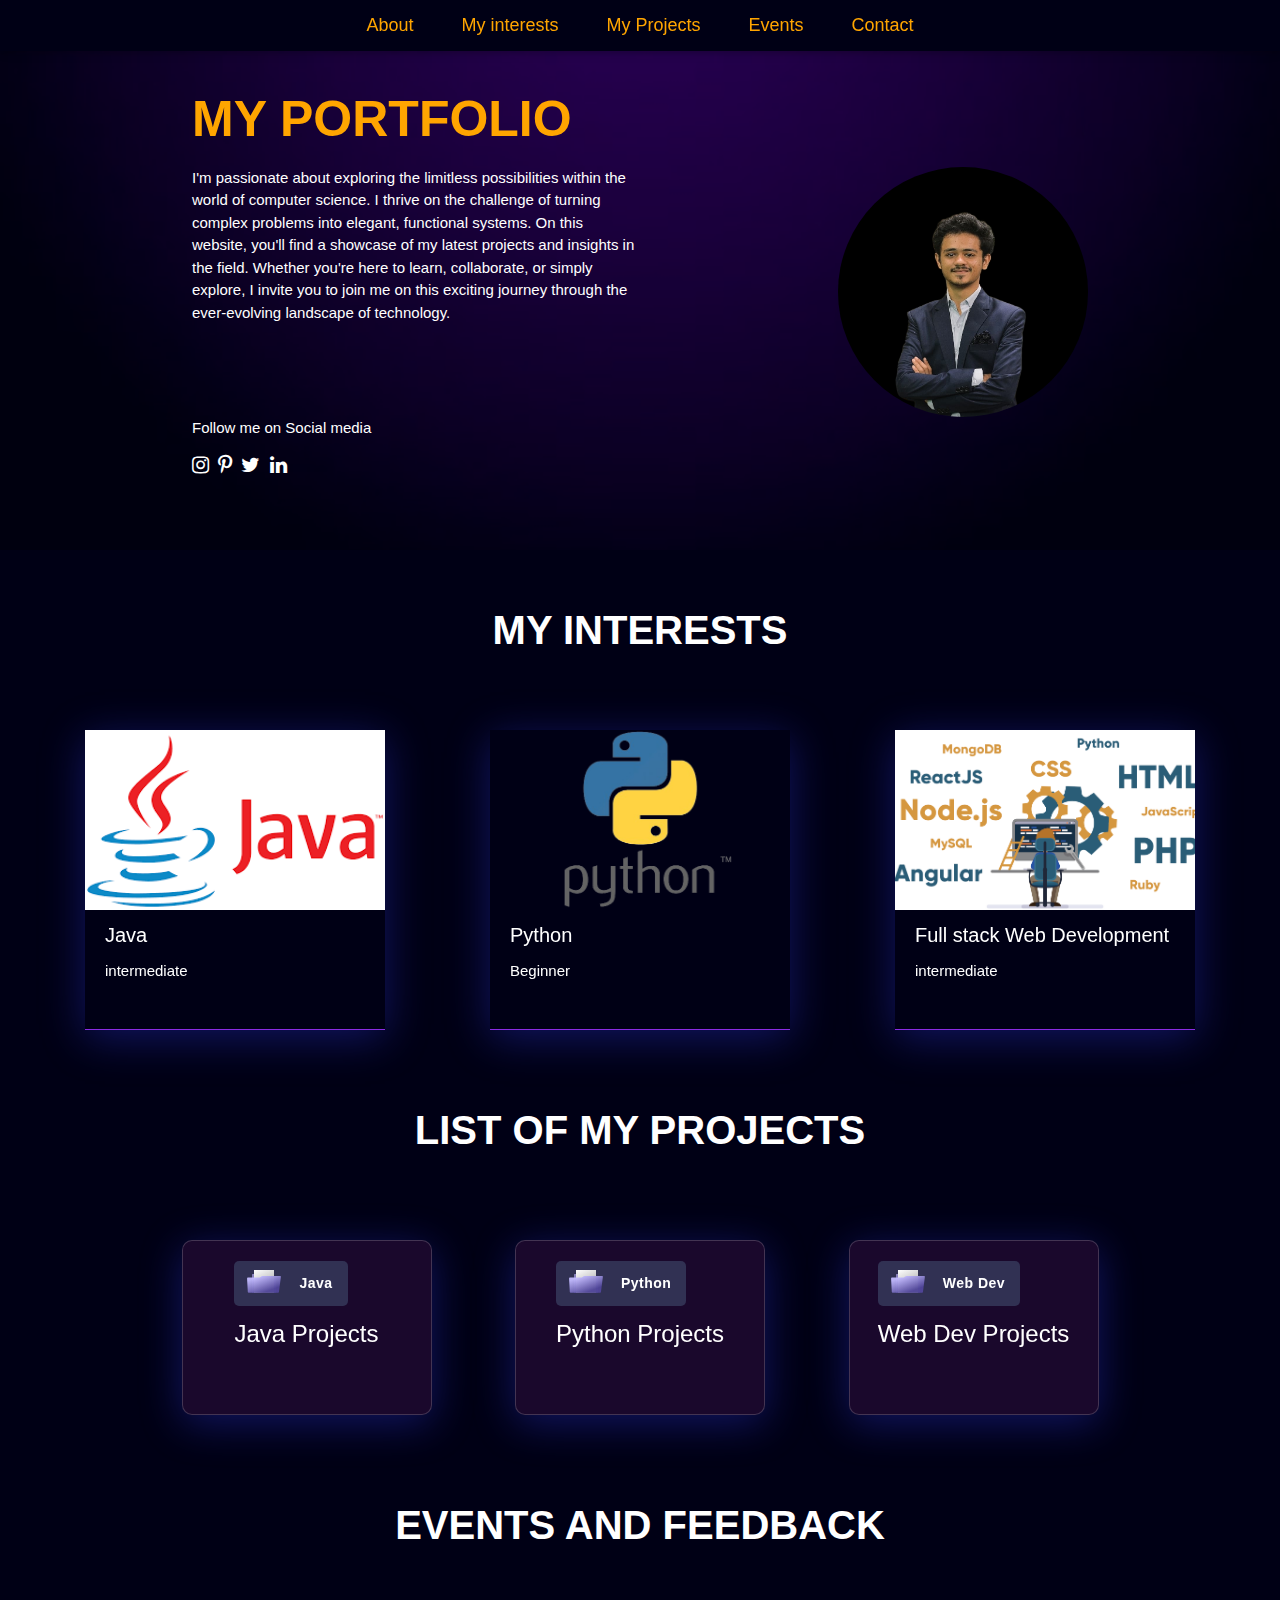
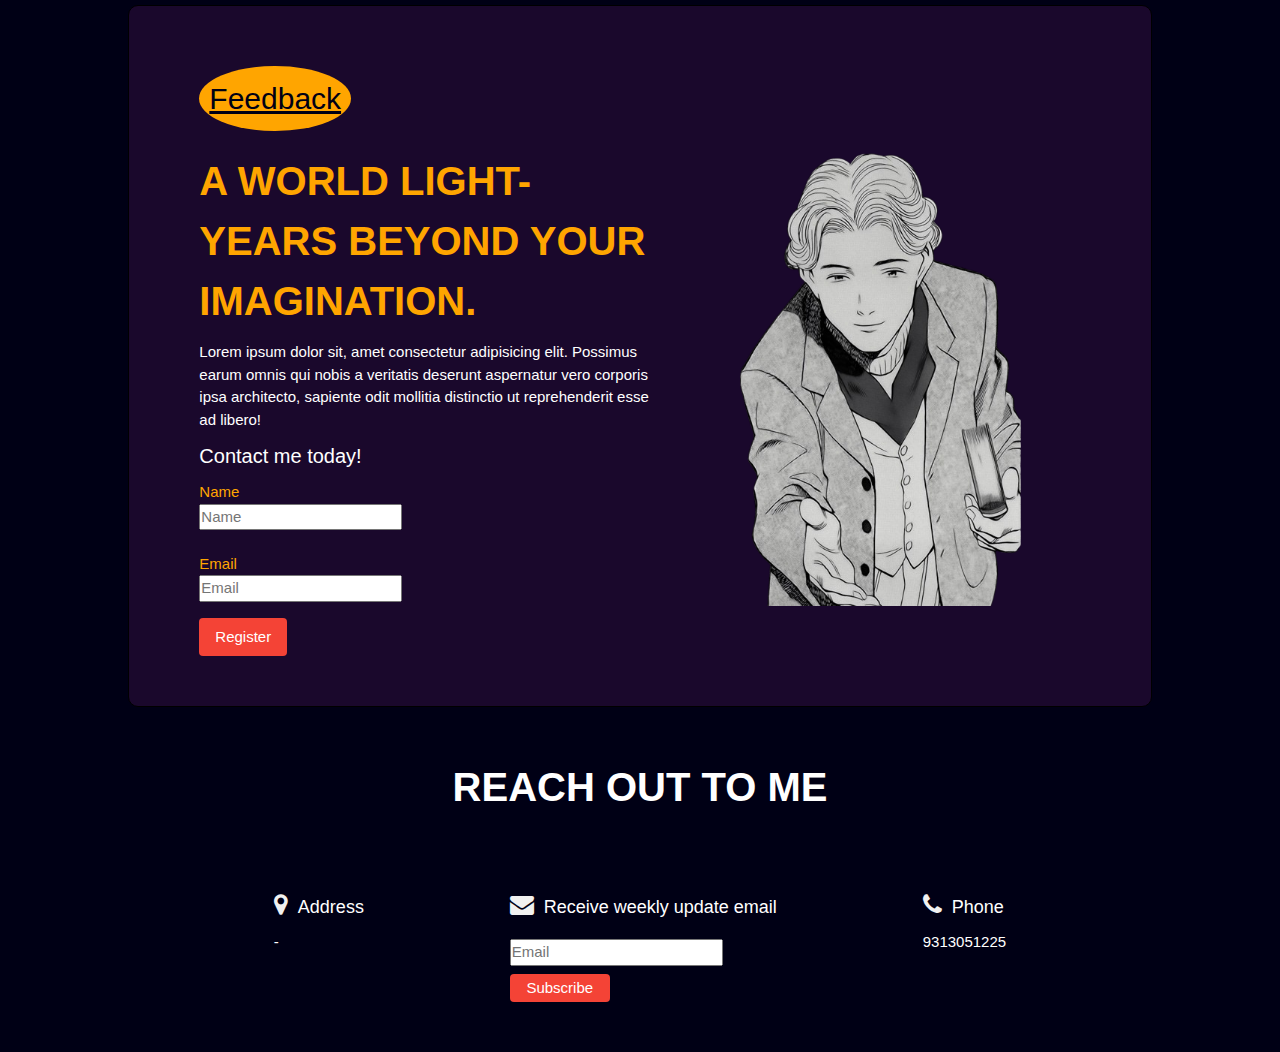
<file: index.html>
<!DOCTYPE html>
<html lang="en">

<head>
  <meta charset="UTF-8">
  <meta http-equiv="X-UA-Compatible" content="IE=edge">
  <meta name="viewport" content="width=device-width, initial-scale=1.0">
  <meta name="viewport" content="width=device-width, initial-scale=1.0">
  <link rel="stylesheet" href="https://cdnjs.cloudflare.com/ajax/libs/font-awesome/4.7.0/css/font-awesome.min.css">
  <link rel="stylesheet" href="style.css">
  <link rel="stylesheet" href="style1.css">
  <link rel="shortcut icon" href="images/favicon.ico" type="image/x-icon">
  <style type="text/css">
    a.nounderline {
      text-decoration: none;
    }
  </style>
  <title>Hell nah</title>
</head>

<body>
  <header style="position: relative;">

    <div class="top" class="header" id="home">
      <div class="bar  card left-align large heeder-large-screen" style="background-color: #000015;">
        <a class="bar-item button hide-medium hide-large right padding-large hover-black large "
          href="javascript:void(0);" onclick="myFunction()" title="Toggle Navigation Menu"><i
            class="fa fa-bars"></i></a>
        <div>
          <a href="#about" class="bar-item button hide-small padding-large hover-black">About</a>
          <a href="#shop" class="bar-item button hide-small padding-large hover-black"> My interests</a>
          <a href="#games" class="bar-item button hide-small padding-large hover-black">My Projects</a>
          <a href="#events" class="bar-item button hide-small padding-large hover-black">Events</a>
          <a href="#contact" class="bar-item button hide-small padding-large hover-black">Contact</a>
        </div>

      </div>

      <!-- Navbar on small screens -->
      <div id="navDemo" class="bar-block  hide hide-large hide-medium large">
        <a href="#about" class="bar-item button padding-large" onclick="myFunction()">About</a>
        <a href="#shop" class="bar-item button padding-large" onclick="myFunction()">My interests</a>
        <a href="#games" class="bar-item button padding-large" onclick="myFunction()">My projects</a>
        <a href="#events" class="bar-item button padding-large" onclick="myFunction()">Events</a>
        <a href="#contact" class="bar-item button padding-large" onclick="myFunction()">Contact</a>
      </div>
    </div>
  </header>
  <section>
    <div class="hero" id="about">
      <div class="hero-description">
        <div class="hero-text">
          <h1 class="hero-title">My Portfolio &nbsp;&nbsp;&nbsp;&nbsp;&nbsp;&nbsp;&nbsp;&nbsp;</h1>
          <div id="me">
            <img src="images/Picsart_24-01-28_14-51-47-284.jpg">

            <p>I'm passionate about exploring the limitless possibilities within the world of computer science. I thrive
              on the challenge of turning complex problems into elegant, functional systems. On this website, you'll
              find a showcase of my latest projects and insights in the field. Whether you're here to learn,
              collaborate, or simply explore, I invite you to join me on this exciting journey through the ever-evolving
              landscape of technology.
            </p><br>
          </div>
          <span class="text-white social" style="margin-top:auto">
            <p>Follow me on Social media</p>
            <div class="margin-top">
              <a href="https://www.instagram.com/dhwanish.desai/" target="_blank"><i
                  class="fa fa-instagram hover-opacity icons"></i></a>

              <a href="https://in.pinterest.com/Dhwanish00/" target="_blank"><i
                  class="fa fa-pinterest-p hover-opacity icons"></i></a>
              <a href="https://twitter.com/DhwanishDesai" target="_blank"><i
                  class="fa fa-twitter hover-opacity icons"></i></a>
              <a href="https://www.linkedin.com/in/dhwanish/" target="_blank"><i
                  class="fa fa-linkedin hover-opacity icons"></i></a>
            </div>
          </span>
        </div>
      </div>
    </div>
  </section>
  <div class="store" id="shop">
    <h2 class="title">My Interests</h2>

    <div class="game-store">

      <div class="game-store-list">
        <div class="game-image">
          <img src="images/java.png" alt="Python logo" />
        </div>
        <div class="store-text-description">
          <h4>Java</h4>
          <span>intermediate</span>
        </div>

      </div>
      <div class="game-store-list">
        <div class="game-image">
          <img src="images/python logo.png" alt="Java Icon" />
        </div>
        <div class="store-text-description">
          <h4>Python</h4>
          <span>Beginner</span>
        </div>

      </div>
      <div class="game-store-list">
        <div class="game-image">
          <img src="images/Full-Stack-Web-Developer.png" alt="Photo by Emiliano Cicero | Unsplash" />
        </div>
        <div class="store-text-description">
          <h4>Full stack Web Development</h4>
          <span>intermediate</span>
        </div>

      </div>
    </div>
  </div>
  <main style="padding-bottom:40px ;">
    <h2 class="title" id="games">List of My Projects</h2>
    <div class="games">

      <div class="game-list">
        <a href="Java Projects/" title="Java Projects" target="_blank" class="nounderline">
          <button class="Documents-btn">
            <span class="folderContainer">
              <svg class="fileBack" width="146" height="113" viewBox="0 0 146 113" fill="none"
                xmlns="http://www.w3.org/2000/svg">
                <path
                  d="M0 4C0 1.79086 1.79086 0 4 0H50.3802C51.8285 0 53.2056 0.627965 54.1553 1.72142L64.3303 13.4371C65.2799 14.5306 66.657 15.1585 68.1053 15.1585H141.509C143.718 15.1585 145.509 16.9494 145.509 19.1585V109C145.509 111.209 143.718 113 141.509 113H3.99999C1.79085 113 0 111.209 0 109V4Z"
                  fill="url(#paint0_linear_117_4)"></path>
                <defs>
                  <linearGradient id="paint0_linear_117_4" x1="0" y1="0" x2="72.93" y2="95.4804"
                    gradientUnits="userSpaceOnUse">
                    <stop stop-color="#8F88C2"></stop>
                    <stop offset="1" stop-color="#5C52A2"></stop>
                  </linearGradient>
                </defs>
              </svg>
              <svg class="filePage" width="88" height="99" viewBox="0 0 88 99" fill="none"
                xmlns="http://www.w3.org/2000/svg">
                <rect width="88" height="99" fill="url(#paint0_linear_117_6)"></rect>
                <defs>
                  <linearGradient id="paint0_linear_117_6" x1="0" y1="0" x2="81" y2="160.5"
                    gradientUnits="userSpaceOnUse">
                    <stop stop-color="white"></stop>
                    <stop offset="1" stop-color="#686868"></stop>
                  </linearGradient>
                </defs>
              </svg>

              <svg class="fileFront" width="160" height="79" viewBox="0 0 160 79" fill="none"
                xmlns="http://www.w3.org/2000/svg">
                <path
                  d="M0.29306 12.2478C0.133905 9.38186 2.41499 6.97059 5.28537 6.97059H30.419H58.1902C59.5751 6.97059 60.9288 6.55982 62.0802 5.79025L68.977 1.18034C70.1283 0.410771 71.482 0 72.8669 0H77H155.462C157.87 0 159.733 2.1129 159.43 4.50232L150.443 75.5023C150.19 77.5013 148.489 79 146.474 79H7.78403C5.66106 79 3.9079 77.3415 3.79019 75.2218L0.29306 12.2478Z"
                  fill="url(#paint0_linear_117_5)"></path>
                <defs>
                  <linearGradient id="paint0_linear_117_5" x1="38.7619" y1="8.71323" x2="66.9106" y2="82.8317"
                    gradientUnits="userSpaceOnUse">
                    <stop stop-color="#C3BBFF"></stop>
                    <stop offset="1" stop-color="#51469A"></stop>
                  </linearGradient>
                </defs>
              </svg>
            </span>
            <p class="text">Java</p>
          </button>

          <h3>Java Projects</h3>
        </a>
      </div>
      <div class="game-list">
        <a href="Python Projects/" title="Python Projects" target="_blank" class="nounderline">
          <button class="Documents-btn">
            <span class="folderContainer">
              <svg class="fileBack" width="146" height="113" viewBox="0 0 146 113" fill="none"
                xmlns="http://www.w3.org/2000/svg">
                <path
                  d="M0 4C0 1.79086 1.79086 0 4 0H50.3802C51.8285 0 53.2056 0.627965 54.1553 1.72142L64.3303 13.4371C65.2799 14.5306 66.657 15.1585 68.1053 15.1585H141.509C143.718 15.1585 145.509 16.9494 145.509 19.1585V109C145.509 111.209 143.718 113 141.509 113H3.99999C1.79085 113 0 111.209 0 109V4Z"
                  fill="url(#paint0_linear_117_4)"></path>
                <defs>
                  <linearGradient id="paint0_linear_117_4" x1="0" y1="0" x2="72.93" y2="95.4804"
                    gradientUnits="userSpaceOnUse">
                    <stop stop-color="#8F88C2"></stop>
                    <stop offset="1" stop-color="#5C52A2"></stop>
                  </linearGradient>
                </defs>
              </svg>
              <svg class="filePage" width="88" height="99" viewBox="0 0 88 99" fill="none"
                xmlns="http://www.w3.org/2000/svg">
                <rect width="88" height="99" fill="url(#paint0_linear_117_6)"></rect>
                <defs>
                  <linearGradient id="paint0_linear_117_6" x1="0" y1="0" x2="81" y2="160.5"
                    gradientUnits="userSpaceOnUse">
                    <stop stop-color="white"></stop>
                    <stop offset="1" stop-color="#686868"></stop>
                  </linearGradient>
                </defs>
              </svg>

              <svg class="fileFront" width="160" height="79" viewBox="0 0 160 79" fill="none"
                xmlns="http://www.w3.org/2000/svg">
                <path
                  d="M0.29306 12.2478C0.133905 9.38186 2.41499 6.97059 5.28537 6.97059H30.419H58.1902C59.5751 6.97059 60.9288 6.55982 62.0802 5.79025L68.977 1.18034C70.1283 0.410771 71.482 0 72.8669 0H77H155.462C157.87 0 159.733 2.1129 159.43 4.50232L150.443 75.5023C150.19 77.5013 148.489 79 146.474 79H7.78403C5.66106 79 3.9079 77.3415 3.79019 75.2218L0.29306 12.2478Z"
                  fill="url(#paint0_linear_117_5)"></path>
                <defs>
                  <linearGradient id="paint0_linear_117_5" x1="38.7619" y1="8.71323" x2="66.9106" y2="82.8317"
                    gradientUnits="userSpaceOnUse">
                    <stop stop-color="#C3BBFF"></stop>
                    <stop offset="1" stop-color="#51469A"></stop>
                  </linearGradient>
                </defs>
              </svg>
            </span>
            <p class="text">Python</p>
          </button>

          <h3>Python Projects</h3>
        </a>
      </div>
      <div class="game-list">
        <a href="Web Dev Projects/" title="Web dev Projects" target="_blank" class="nounderline">
          <button class="Documents-btn">
            <span class="folderContainer">
              <svg class="fileBack" width="146" height="113" viewBox="0 0 146 113" fill="none"
                xmlns="http://www.w3.org/2000/svg">
                <path
                  d="M0 4C0 1.79086 1.79086 0 4 0H50.3802C51.8285 0 53.2056 0.627965 54.1553 1.72142L64.3303 13.4371C65.2799 14.5306 66.657 15.1585 68.1053 15.1585H141.509C143.718 15.1585 145.509 16.9494 145.509 19.1585V109C145.509 111.209 143.718 113 141.509 113H3.99999C1.79085 113 0 111.209 0 109V4Z"
                  fill="url(#paint0_linear_117_4)"></path>
                <defs>
                  <linearGradient id="paint0_linear_117_4" x1="0" y1="0" x2="72.93" y2="95.4804"
                    gradientUnits="userSpaceOnUse">
                    <stop stop-color="#8F88C2"></stop>
                    <stop offset="1" stop-color="#5C52A2"></stop>
                  </linearGradient>
                </defs>
              </svg>
              <svg class="filePage" width="88" height="99" viewBox="0 0 88 99" fill="none"
                xmlns="http://www.w3.org/2000/svg">
                <rect width="88" height="99" fill="url(#paint0_linear_117_6)"></rect>
                <defs>
                  <linearGradient id="paint0_linear_117_6" x1="0" y1="0" x2="81" y2="160.5"
                    gradientUnits="userSpaceOnUse">
                    <stop stop-color="white"></stop>
                    <stop offset="1" stop-color="#686868"></stop>
                  </linearGradient>
                </defs>
              </svg>

              <svg class="fileFront" width="160" height="79" viewBox="0 0 160 79" fill="none"
                xmlns="http://www.w3.org/2000/svg">
                <path
                  d="M0.29306 12.2478C0.133905 9.38186 2.41499 6.97059 5.28537 6.97059H30.419H58.1902C59.5751 6.97059 60.9288 6.55982 62.0802 5.79025L68.977 1.18034C70.1283 0.410771 71.482 0 72.8669 0H77H155.462C157.87 0 159.733 2.1129 159.43 4.50232L150.443 75.5023C150.19 77.5013 148.489 79 146.474 79H7.78403C5.66106 79 3.9079 77.3415 3.79019 75.2218L0.29306 12.2478Z"
                  fill="url(#paint0_linear_117_5)"></path>
                <defs>
                  <linearGradient id="paint0_linear_117_5" x1="38.7619" y1="8.71323" x2="66.9106" y2="82.8317"
                    gradientUnits="userSpaceOnUse">
                    <stop stop-color="#C3BBFF"></stop>
                    <stop offset="1" stop-color="#51469A"></stop>
                  </linearGradient>
                </defs>
              </svg>
            </span>
            <p class="text">Web Dev</p>
          </button>

          <h3>Web Dev Projects</h3>
        </a>
      </div>

    </div>
    <div class="event" id="events">
      <h2 class="title">Events and Feedback</h2>

      <div class="event-hero" style="position: relative; ">

        <div class="event-text">
          <h2 class="badge" style=" background-color: orange; color:#000015 ;padding:10px"><a
              href="https://forms.gle/3kkahaH2DYSxw7VD7" target="_blank">Feedback</a>
            <h1 class="event-title">A world light-years beyond your imagination.</h1>

            <p>Lorem ipsum dolor sit, amet consectetur adipisicing elit. Possimus earum omnis qui nobis a veritatis
              deserunt aspernatur vero corporis ipsa architecto, sapiente odit mollitia distinctio ut reprehenderit esse
              ad libero!</p>
            <h4>Contact me today!</h4>
            <div>
              <label id="icon" for="name">Name</label>
              <br>
              <input type="text" name="name" id="name" placeholder="Name" required />
              <br>
              <br>
              <label id="icon" for="name">Email</label>
              <br>
              <input type="text" name="name" id="name" placeholder="Email" required />

            </div>
            <button class="btn red margin-top round">Register</button>

        </div>
        <div class="event-image">
          <img src="images/Johan_Liebert-removebg-preview.png" alt="My-goat" />
        </div>

      </div>

    </div>
    <div>

      <h2 class="title">Reach out to me</h2>
      <div class="contact" id="contact" style="padding-bottom: 10px !important;">
        <div class="contact-list contact-address">
          <h5><span><i class="fa fa-map-marker xlarge text-light-grey"></i></span>Address</h5>
          <p> - </p>
        </div>
        <div class="contact-list">
          <h5><span><i class="fa fa-envelope xlarge text-light-grey"></i></span>Receive weekly update email</h5>
          <div class="email-contact">
            <input placeholder="Email" type="email" style="margin: 8px 0px !important;" />

            <button class="btn red round " style="width: 100px; padding:3px 10px !important">Subscribe</button>
          </div>

        </div>
        <div class="contact-list">
          <h5><span><i class="fa fa-phone xlarge text-light-grey"></i></span>Phone</h5>
          <p>9313051225</p>
        </div>

      </div>
    </div>

  </main>

  </div>

  <script>
    // Used to toggle the menu on small screens when clicking on the menu button
    function myFunction() {
      var x = document.getElementById("navDemo");
      if (x.className.indexOf("show") == -1) {
        x.className += " show";
      } else {
        x.className = x.className.replace(" show", "");
      }
    }
  </script>
</body>

</html>
</file>
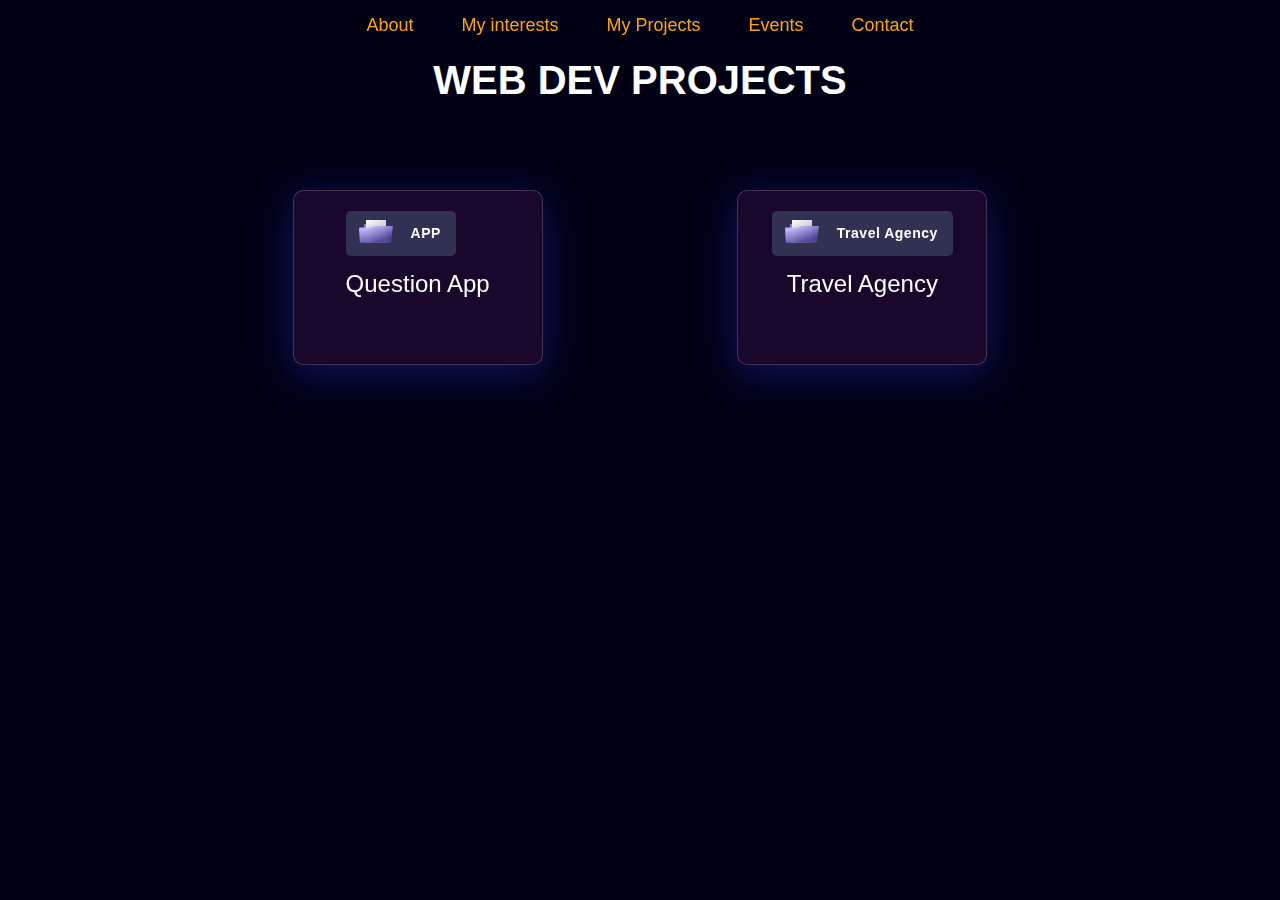
<file: Web Dev Projects/index.html>
<!DOCTYPE html>
<html lang="en">

<head>
  <meta charset="UTF-8">
  <meta http-equiv="X-UA-Compatible" content="IE=edge">
  <meta name="viewport" content="width=device-width, initial-scale=1.0">
  <meta name="viewport" content="width=device-width, initial-scale=1.0">
  <link rel="stylesheet" href="https://cdnjs.cloudflare.com/ajax/libs/font-awesome/4.7.0/css/font-awesome.min.css">
  <link rel="stylesheet" href="style.css">
  <link rel="stylesheet" href="style1.css">
  <link rel="shortcut icon" href="images/favicon.ico" type="image/x-icon">
  <style type="text/css">
    a.nounderline {
      text-decoration: none;
    }
  </style>
  <title>Web Dev Projects</title>
</head>

<body>
  <header style="position: relative;">

    <div class="top" class="header" id="home">
      <div class="bar  card left-align large heeder-large-screen" style="background-color: #000015;">
        <a class="bar-item button hide-medium hide-large right padding-large hover-black large "
          href="javascript:void(0);" onclick="myFunction()" title="Toggle Navigation Menu"><i
            class="fa fa-bars"></i></a>
        <div>
          <a href="#about" class="bar-item button hide-small padding-large hover-black">About</a>
          <a href="#shop" class="bar-item button hide-small padding-large hover-black"> My interests</a>
          <a href="#games" class="bar-item button hide-small padding-large hover-black">My Projects</a>
          <a href="#events" class="bar-item button hide-small padding-large hover-black">Events</a>
          <a href="#contact" class="bar-item button hide-small padding-large hover-black">Contact</a>
        </div>

      </div>

      <!-- Navbar on small screens -->
      <div id="navDemo" class="bar-block  hide hide-large hide-medium large">
        <a href="#about" class="bar-item button padding-large" onclick="myFunction()">About</a>
        <a href="#shop" class="bar-item button padding-large" onclick="myFunction()">My interests</a>
        <a href="#games" class="bar-item button padding-large" onclick="myFunction()">My projects</a>
        <a href="#events" class="bar-item button padding-large" onclick="myFunction()">Events</a>
        <a href="#contact" class="bar-item button padding-large" onclick="myFunction()">Contact</a>
      </div>
    </div>
  </header>
  <main style="padding-bottom:40px ;">
    <h2 class="title" id="games">WEB DEV Projects</h2>
    <div class="games">
      <div class="game-list">
        <a href="APP/index.html" title="Java Projects" target="_blank" class="nounderline">
          <button class="Documents-btn">
            <span class="folderContainer">
              <svg class="fileBack" width="146" height="113" viewBox="0 0 146 113" fill="none"
                xmlns="http://www.w3.org/2000/svg">
                <path
                  d="M0 4C0 1.79086 1.79086 0 4 0H50.3802C51.8285 0 53.2056 0.627965 54.1553 1.72142L64.3303 13.4371C65.2799 14.5306 66.657 15.1585 68.1053 15.1585H141.509C143.718 15.1585 145.509 16.9494 145.509 19.1585V109C145.509 111.209 143.718 113 141.509 113H3.99999C1.79085 113 0 111.209 0 109V4Z"
                  fill="url(#paint0_linear_117_4)"></path>
                <defs>
                  <linearGradient id="paint0_linear_117_4" x1="0" y1="0" x2="72.93" y2="95.4804"
                    gradientUnits="userSpaceOnUse">
                    <stop stop-color="#8F88C2"></stop>
                    <stop offset="1" stop-color="#5C52A2"></stop>
                  </linearGradient>
                </defs>
              </svg>
              <svg class="filePage" width="88" height="99" viewBox="0 0 88 99" fill="none"
                xmlns="http://www.w3.org/2000/svg">
                <rect width="88" height="99" fill="url(#paint0_linear_117_6)"></rect>
                <defs>
                  <linearGradient id="paint0_linear_117_6" x1="0" y1="0" x2="81" y2="160.5"
                    gradientUnits="userSpaceOnUse">
                    <stop stop-color="white"></stop>
                    <stop offset="1" stop-color="#686868"></stop>
                  </linearGradient>
                </defs>
              </svg>

              <svg class="fileFront" width="160" height="79" viewBox="0 0 160 79" fill="none"
                xmlns="http://www.w3.org/2000/svg">
                <path
                  d="M0.29306 12.2478C0.133905 9.38186 2.41499 6.97059 5.28537 6.97059H30.419H58.1902C59.5751 6.97059 60.9288 6.55982 62.0802 5.79025L68.977 1.18034C70.1283 0.410771 71.482 0 72.8669 0H77H155.462C157.87 0 159.733 2.1129 159.43 4.50232L150.443 75.5023C150.19 77.5013 148.489 79 146.474 79H7.78403C5.66106 79 3.9079 77.3415 3.79019 75.2218L0.29306 12.2478Z"
                  fill="url(#paint0_linear_117_5)"></path>
                <defs>
                  <linearGradient id="paint0_linear_117_5" x1="38.7619" y1="8.71323" x2="66.9106" y2="82.8317"
                    gradientUnits="userSpaceOnUse">
                    <stop stop-color="#C3BBFF"></stop>
                    <stop offset="1" stop-color="#51469A"></stop>
                  </linearGradient>
                </defs>
              </svg>
            </span>
            <p class="text">APP</p>
          </button>

          <h3>Question App</h3>
        </a>
      </div>
      <div class="game-list">
        <a href="Travel Agency/index.html" title="travel agency Travel-Agency-Website" target="_blank" class="nounderline">
          <button class="Documents-btn">
            <span class="folderContainer">
              <svg class="fileBack" width="146" height="113" viewBox="0 0 146 113" fill="none"
                xmlns="http://www.w3.org/2000/svg">
                <path
                  d="M0 4C0 1.79086 1.79086 0 4 0H50.3802C51.8285 0 53.2056 0.627965 54.1553 1.72142L64.3303 13.4371C65.2799 14.5306 66.657 15.1585 68.1053 15.1585H141.509C143.718 15.1585 145.509 16.9494 145.509 19.1585V109C145.509 111.209 143.718 113 141.509 113H3.99999C1.79085 113 0 111.209 0 109V4Z"
                  fill="url(#paint0_linear_117_4)"></path>
                <defs>
                  <linearGradient id="paint0_linear_117_4" x1="0" y1="0" x2="72.93" y2="95.4804"
                    gradientUnits="userSpaceOnUse">
                    <stop stop-color="#8F88C2"></stop>
                    <stop offset="1" stop-color="#5C52A2"></stop>
                  </linearGradient>
                </defs>
              </svg>
              <svg class="filePage" width="88" height="99" viewBox="0 0 88 99" fill="none"
                xmlns="http://www.w3.org/2000/svg">
                <rect width="88" height="99" fill="url(#paint0_linear_117_6)"></rect>
                <defs>
                  <linearGradient id="paint0_linear_117_6" x1="0" y1="0" x2="81" y2="160.5"
                    gradientUnits="userSpaceOnUse">
                    <stop stop-color="white"></stop>
                    <stop offset="1" stop-color="#686868"></stop>
                  </linearGradient>
                </defs>
              </svg>

              <svg class="fileFront" width="160" height="79" viewBox="0 0 160 79" fill="none"
                xmlns="http://www.w3.org/2000/svg">
                <path
                  d="M0.29306 12.2478C0.133905 9.38186 2.41499 6.97059 5.28537 6.97059H30.419H58.1902C59.5751 6.97059 60.9288 6.55982 62.0802 5.79025L68.977 1.18034C70.1283 0.410771 71.482 0 72.8669 0H77H155.462C157.87 0 159.733 2.1129 159.43 4.50232L150.443 75.5023C150.19 77.5013 148.489 79 146.474 79H7.78403C5.66106 79 3.9079 77.3415 3.79019 75.2218L0.29306 12.2478Z"
                  fill="url(#paint0_linear_117_5)"></path>
                <defs>
                  <linearGradient id="paint0_linear_117_5" x1="38.7619" y1="8.71323" x2="66.9106" y2="82.8317"
                    gradientUnits="userSpaceOnUse">
                    <stop stop-color="#C3BBFF"></stop>
                    <stop offset="1" stop-color="#51469A"></stop>
                  </linearGradient>
                </defs>
              </svg>
            </span>
            <p class="text">Travel Agency</p>
          </button>

          <h3>Travel Agency</h3>
        </a>
      </div>
</file>
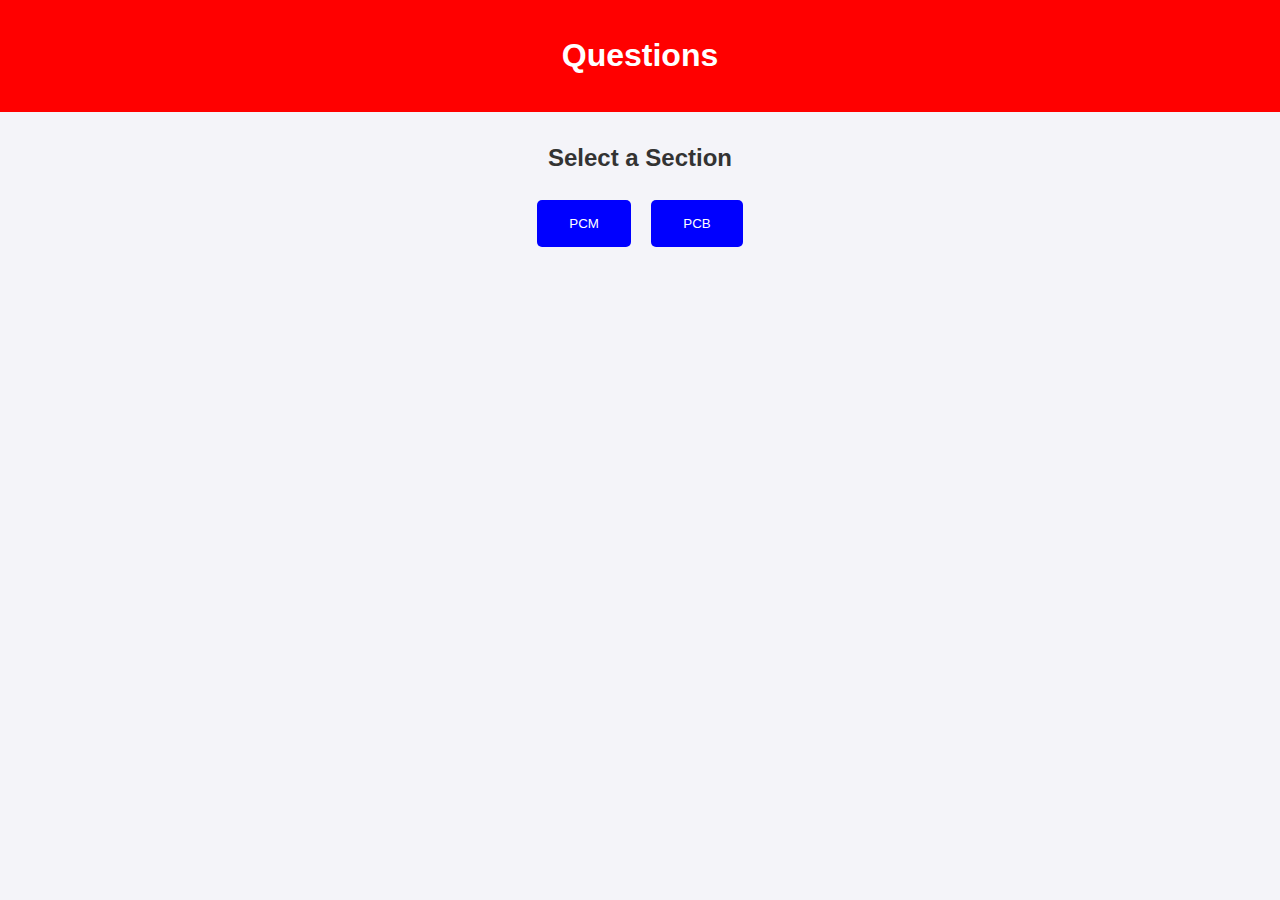
<file: Web Dev Projects/APP/index.html>
<!DOCTYPE html>
<html lang="en">
<head>
    <meta charset="UTF-8">
    <meta name="viewport" content="width=device-width, initial-scale=1.0">
    <title>APP</title>
    <link rel="stylesheet" href="css/styles.css">
</head>
<body>
    <body>
    <header>
        <h1>Questions</h1>
    </header>
    <main>
        <section id="main-menu">
            <h2>Select a Section</h2>
            <button onclick="showClasses('PCM')">PCM</button>
            <button onclick="showClasses('PCB')">PCB</button>
        </section>
        <section id="class-menu" style="display:none;">
            <button onclick="goBack()">Go Back</button>
            <h2>Select a Class</h2>
            <button onclick="showSubjects('11th')">11th</button>
            <button onclick="showSubjects('12th')">12th</button>
        </section>
        <section id="subject-menu" style="display:none;">
            <button onclick="goBack()">Go Back</button>
            <h2>Select a Subject</h2>
            <div id="subjects"></div>
        </section>
        <section id="chapter-menu" style="display:none;">
            <button onclick="goBack()">Go Back</button>
            <h2>Select a Chapter</h2>
            <div id="chapters"></div>
        </section>
        <section id="questions-menu" style="display:none;">
            <button onclick="goBack()">Go Back</button>
            <h2>Select Difficulty</h2>
            <button onclick="showQuestions(1)">Boards</button>
            <button onclick="showQuestions(2)">GUJCET</button>
            <button onclick="showQuestions(3)">Competitive</button>
            <div id="questions"></div>
        </section>
    </main>
    <script src="js/script.js"></script>
</body>

</html>
</file>
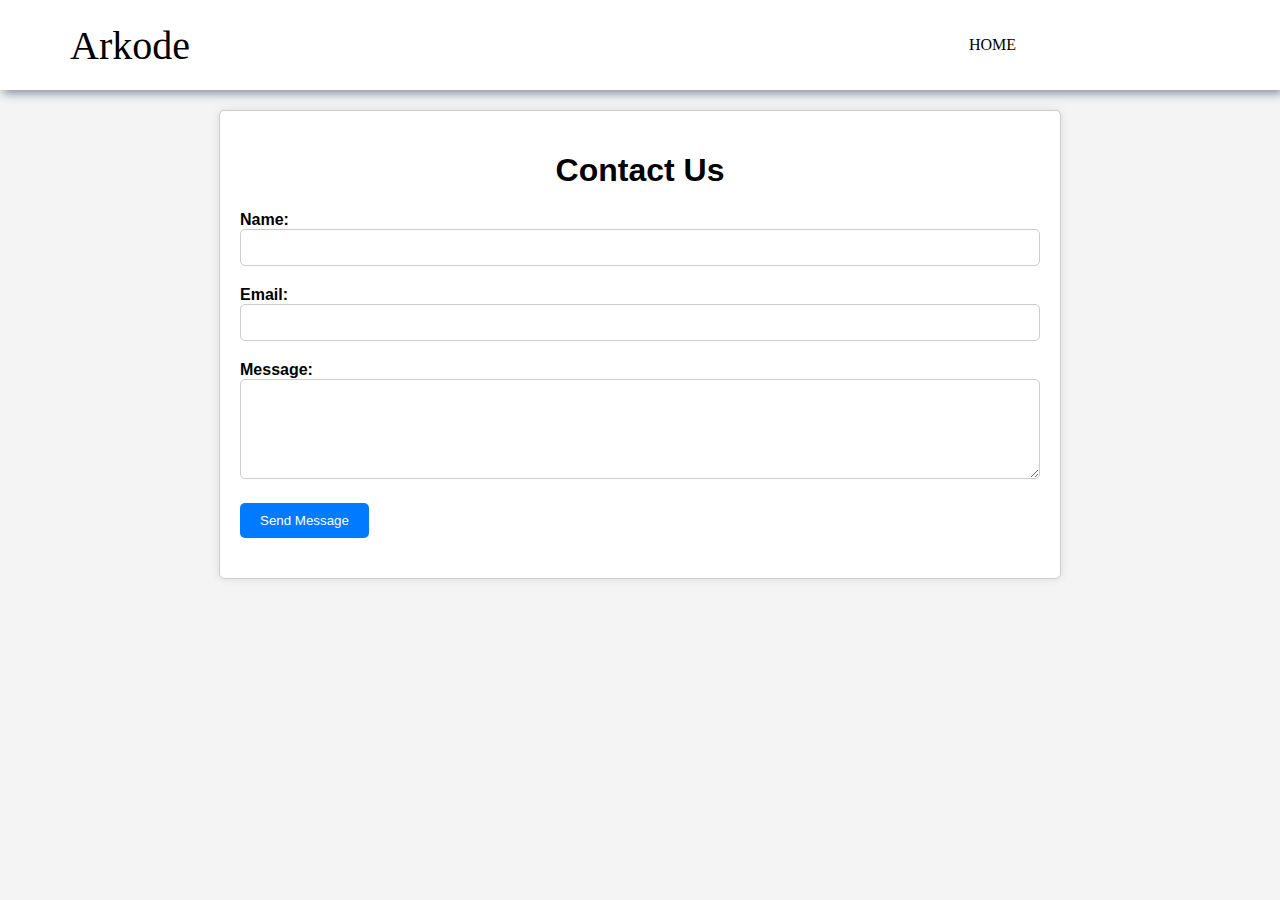
<file: Web Dev Projects/Travel Agency/contact.html>
<!DOCTYPE html>
<html lang="en">

<head>
    <meta charset="UTF-8">
    <meta name="viewport" content="width=device-width, initial-scale=1.0">
    <title>Document</title>
    <style>
        .nav-bar {
            display: flex;
            flex-flow: row wrap;
            width: 100%;
            height: 90px;
            background-color: #fff;
            box-shadow: 3px 3px 10px lightslategray;
            align-items: center;
            justify-content: center;
            position: sticky;
            top: 0;
            z-index: 1;
        }

        .logo {
            flex: 1;
            font-size: 40px;
            padding: 20px;
            margin-left: 50px;
            font-family: Satisfy;
        }

        ul.menu {
            flex: 1;
            display: flex;
            flex-flow: row wrap;
        }

        .menu li {
            flex: 1;
            list-style-type: none;
            font-size: 16px;
            font-family: "Barlow Condensed";
            text-align: center;
        }

        .menu li a {
            text-decoration: none;
            color: #000;
            text-transform: uppercase;
        }

        .menu li a:hover {
            color: midnightblue;
            text-decoration: underline;
        }

        body {
            font-family: Arial, sans-serif;
            margin: 0;
            padding: 0;
            background-color: #f4f4f4;
        }

        .container {
            max-width: 800px;
            margin: 20px auto;
            padding: 20px;
            background-color: #fff;
            border: 1px solid #ccc;
            border-radius: 5px;
            box-shadow: 0 0 10px rgba(0, 0, 0, 0.1);
        }

        h1 {
            text-align: center;
        }

        .contact-form {
            margin-top: 20px;
        }

        .form-group {
            margin-bottom: 20px;
        }

        .form-group label {
            display: block;
            font-weight: bold;
        }

        .form-group input[type="text"],
        .form-group input[type="email"],
        .form-group textarea {
            width: 100%;
            padding: 10px;
            border: 1px solid #ccc;
            border-radius: 5px;
            box-sizing: border-box;
        }

        .form-group textarea {
            height: 100px;
        }

        .form-group button {
            padding: 10px 20px;
            background-color: #007bff;
            color: #fff;
            border: none;
            border-radius: 5px;
            cursor: pointer;
        }

        .form-group button:hover {
            background-color: #0056b3;
        }
    </style>
</head>

<body>
    <section class="nav-bar">
        <div class="logo">Arkode</div>
        <ul class="menu">
            <li><a href="index.html">home</a></li>
        </ul>
        </div>
    </section>
    <div class="container">
        <h1>Contact Us</h1>
        <div class="contact-form">
            <form action="#" method="post">
                <div class="form-group">
                    <label for="name">Name:</label>
                    <input type="text" id="name" name="name" required>
                </div>
                <div class="form-group">
                    <label for="email">Email:</label>
                    <input type="email" id="email" name="email" required>
                </div>
                <div class="form-group">
                    <label for="message">Message:</label>
                    <textarea id="message" name="message" required></textarea>
                </div>
                <div class="form-group">
                    <button type="submit">Send Message</button>
                </div>
            </form>
        </div>
    </div>

</body>

</html>
</file>
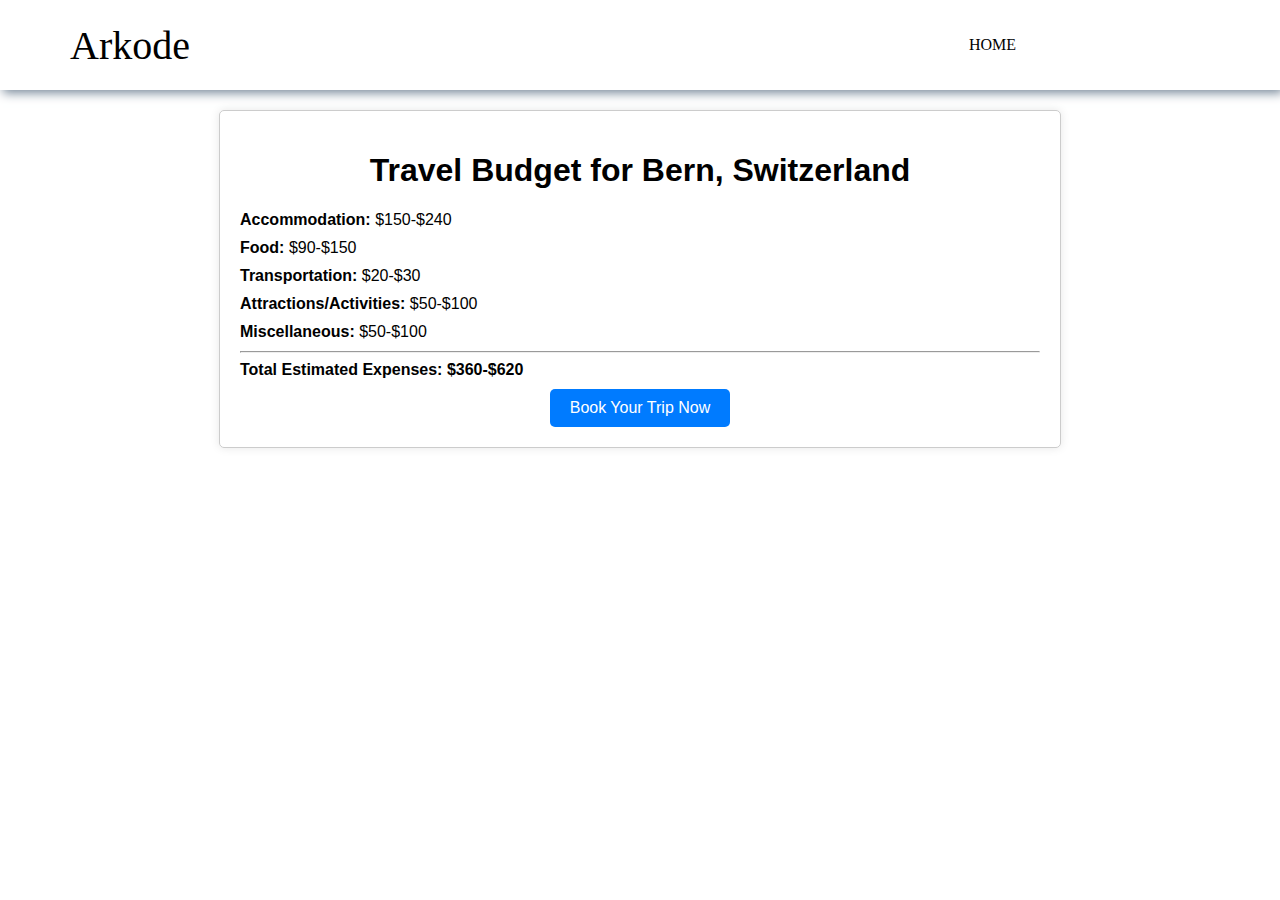
<file: Web Dev Projects/Travel Agency/sub/Bern.html>
<!DOCTYPE html>
<html lang="en">
<head>
    <meta charset="UTF-8">
    <meta name="viewport" content="width=device-width, initial-scale=1.0">
    <title>Document</title>
    <style>
        .nav-bar {
  display: flex;
  flex-flow: row wrap;
  width: 100%;
  height: 90px;
  background-color: #fff;
  box-shadow: 3px 3px 10px lightslategray;
  align-items: center;
  justify-content: center;
  position: sticky;
  top: 0;
  z-index: 1;
}

.logo {
  flex: 1;
  font-size: 40px;
  padding: 20px;
  margin-left: 50px;
  font-family: Satisfy;
}

ul.menu {
  flex: 1;
  display: flex;
  flex-flow: row wrap;
}

.menu li {
  flex: 1;
  list-style-type: none;
  font-size: 16px;
  font-family: "Barlow Condensed";
  text-align: center;
}

.menu li a {
  text-decoration: none;
  color: #000;
  text-transform: uppercase;
}

.menu li a:hover {
  color: midnightblue;
  text-decoration: underline;
} body {
      font-family: Arial, sans-serif;
      margin: 0;
      padding: 0;
    }
    .container {
      max-width: 800px;
      margin: 20px auto;
      padding: 20px;
      border: 1px solid #ccc;
      border-radius: 5px;
      box-shadow: 0 0 10px rgba(0, 0, 0, 0.1);
    }
    h1 {
      text-align: center;
    }
    .expense-item {
      margin-bottom: 10px;
    }
    .expense-item label {
      font-weight: bold;
    }
    .button-container {
      text-align: center;
    }
    .button {
      display: inline-block;
      padding: 10px 20px;
      background-color: #007bff;
      color: #fff;
      text-decoration: none;
      border-radius: 5px;
      transition: background-color 0.3s;
    }
    .button:hover {
      background-color: #0056b3;
    }
</style>
</head>
<body>
    <section class="nav-bar">
        <div class="logo">Arkode</div>
        <ul class="menu">
            <li><a href="D:\Web dev\College\Lab\Project\index.html">home</a></li>
        </ul>
        </div>
    </section>
    <div class="container">
        <h1>Travel Budget for Bern, Switzerland</h1>
        <div class="expense-item">
          <label>Accommodation:</label>
          <span>$150-$240</span>
        </div>
        <div class="expense-item">
          <label>Food:</label>
          <span>$90-$150</span>
        </div>
        <div class="expense-item">
          <label>Transportation:</label>
          <span>$20-$30</span>
        </div>
        <div class="expense-item">
          <label>Attractions/Activities:</label>
          <span>$50-$100</span>
        </div>
        <div class="expense-item">
          <label>Miscellaneous:</label>
          <span>$50-$100</span>
        </div>
        <hr>
        <div class="expense-item" style="font-weight: bold;">
          <label>Total Estimated Expenses:</label>
          <span>$360-$620</span>
        </div>
        <div class="button-container">
          <a href="#" class="button">Book Your Trip Now</a>
        </div>
      </div>
</body>
</html>
</file>
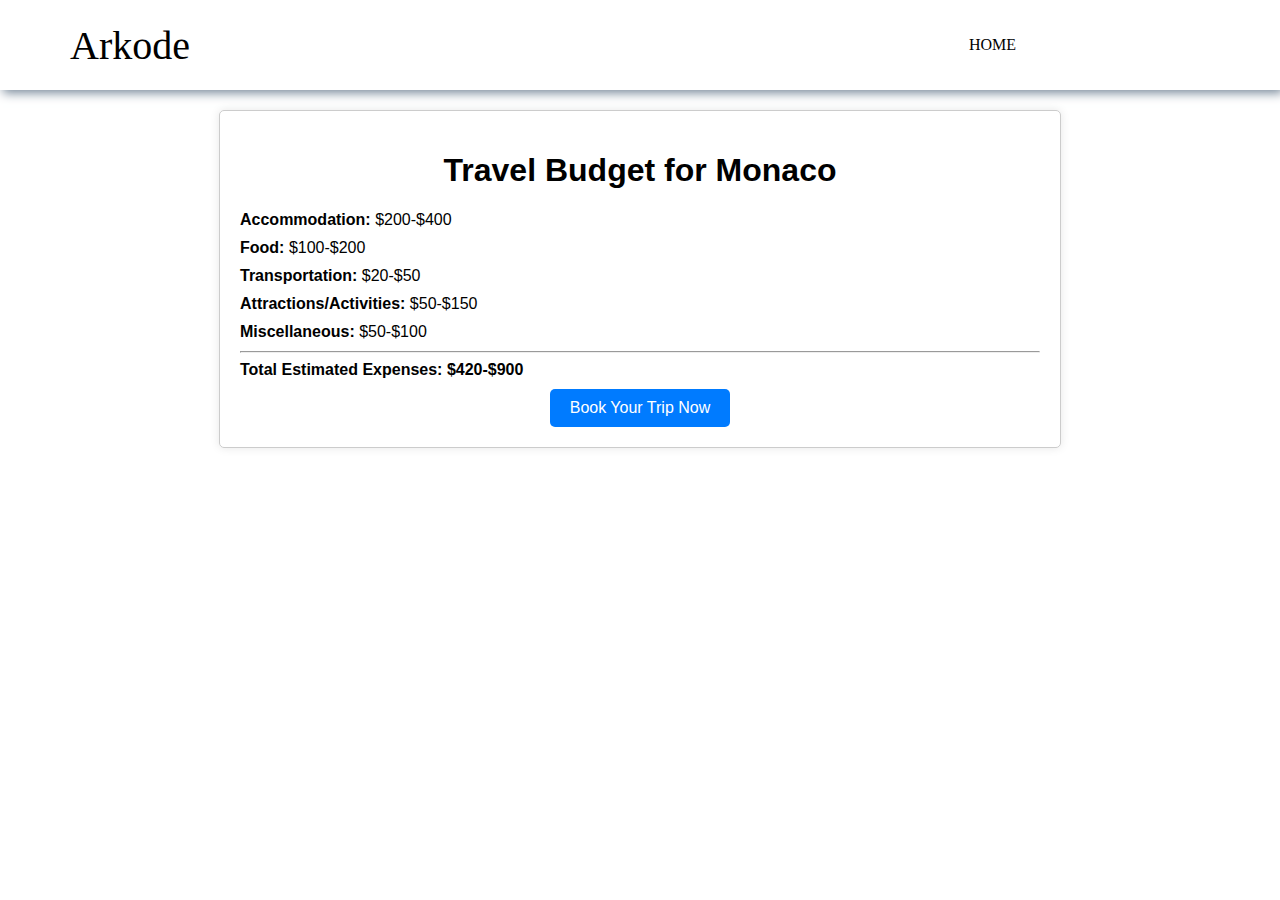
<file: Web Dev Projects/Travel Agency/sub/monaco.html>
<!DOCTYPE html>
<html lang="en">
<head>
    <meta charset="UTF-8">
    <meta name="viewport" content="width=device-width, initial-scale=1.0">
    <title>Document</title>
    <style>
        .nav-bar {
  display: flex;
  flex-flow: row wrap;
  width: 100%;
  height: 90px;
  background-color: #fff;
  box-shadow: 3px 3px 10px lightslategray;
  align-items: center;
  justify-content: center;
  position: sticky;
  top: 0;
  z-index: 1;
}

.logo {
  flex: 1;
  font-size: 40px;
  padding: 20px;
  margin-left: 50px;
  font-family: Satisfy;
}

ul.menu {
  flex: 1;
  display: flex;
  flex-flow: row wrap;
}

.menu li {
  flex: 1;
  list-style-type: none;
  font-size: 16px;
  font-family: "Barlow Condensed";
  text-align: center;
}

.menu li a {
  text-decoration: none;
  color: #000;
  text-transform: uppercase;
}

.menu li a:hover {
  color: midnightblue;
  text-decoration: underline;
} body {
      font-family: Arial, sans-serif;
      margin: 0;
      padding: 0;
    }
    .container {
      max-width: 800px;
      margin: 20px auto;
      padding: 20px;
      border: 1px solid #ccc;
      border-radius: 5px;
      box-shadow: 0 0 10px rgba(0, 0, 0, 0.1);
    }
    h1 {
      text-align: center;
    }
    .expense-item {
      margin-bottom: 10px;
    }
    .expense-item label {
      font-weight: bold;
    }
    .button-container {
      text-align: center;
    }
    .button {
      display: inline-block;
      padding: 10px 20px;
      background-color: #007bff;
      color: #fff;
      text-decoration: none;
      border-radius: 5px;
      transition: background-color 0.3s;
    }
    .button:hover {
      background-color: #0056b3;
    }
</style>
</head>
<body>
    <section class="nav-bar">
        <div class="logo">Arkode</div>
        <ul class="menu">
            <li><a href="D:\Web dev\College\Lab\Project\index.html">home</a></li>
        </ul>
        </div>
    </section>
    <div class="container">
        <h1>Travel Budget for Monaco</h1>
        <div class="expense-item">
          <label>Accommodation:</label>
          <span>$200-$400</span>
        </div>
        <div class="expense-item">
          <label>Food:</label>
          <span>$100-$200</span>
        </div>
        <div class="expense-item">
          <label>Transportation:</label>
          <span>$20-$50</span>
        </div>
        <div class="expense-item">
          <label>Attractions/Activities:</label>
          <span>$50-$150</span>
        </div>
        <div class="expense-item">
          <label>Miscellaneous:</label>
          <span>$50-$100</span>
        </div>
        <hr>
        <div class="expense-item" style="font-weight: bold;">
          <label>Total Estimated Expenses:</label>
          <span>$420-$900</span>
        </div>
        <div class="button-container">
          <a href="#" class="button">Book Your Trip Now</a>
        </div>
      </div>
</body>
</html>
</file>
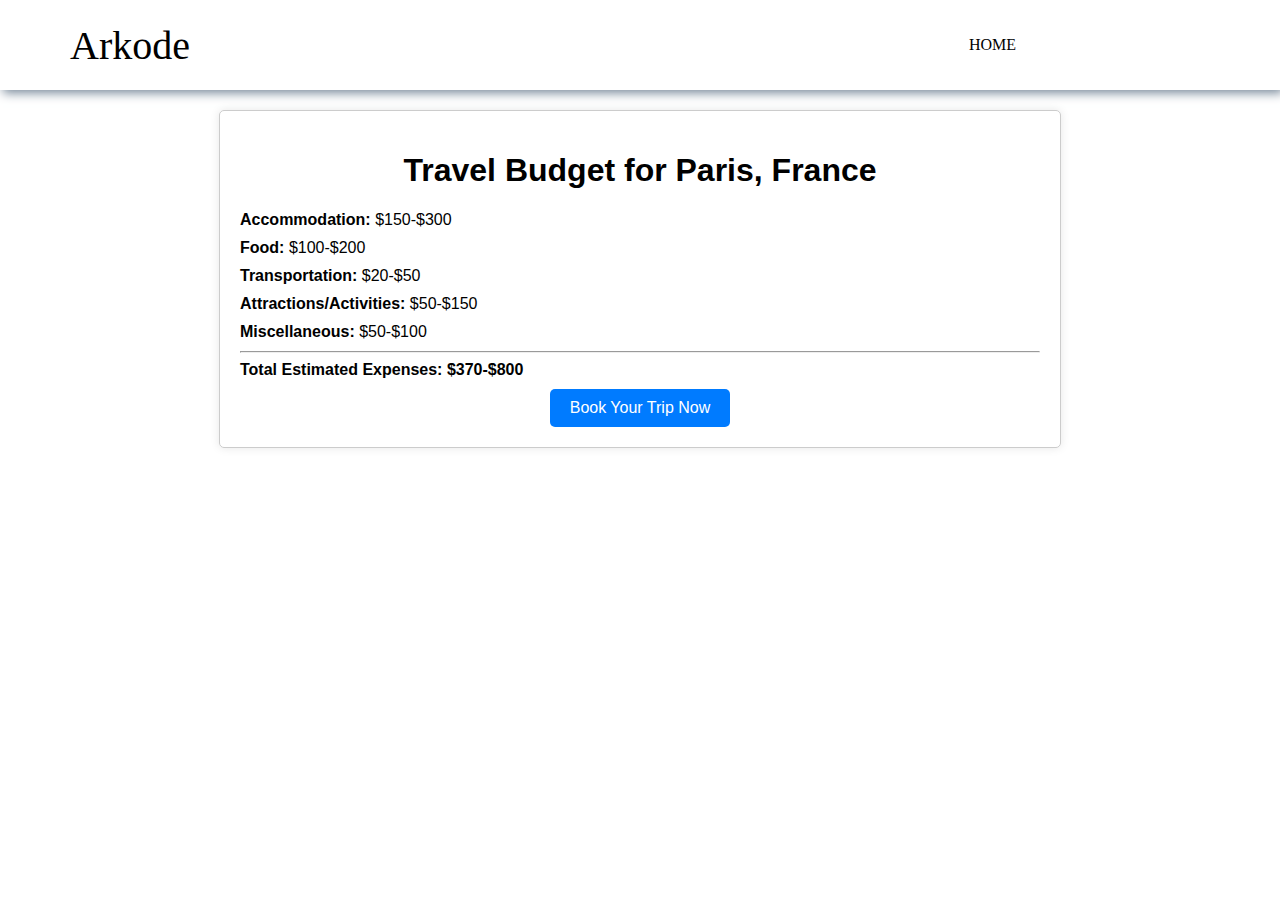
<file: Web Dev Projects/Travel Agency/sub/paris.html>
<!DOCTYPE html>
<html lang="en">
<head>
    <meta charset="UTF-8">
    <meta name="viewport" content="width=device-width, initial-scale=1.0">
    <title>Document</title>
    <style>
        .nav-bar {
  display: flex;
  flex-flow: row wrap;
  width: 100%;
  height: 90px;
  background-color: #fff;
  box-shadow: 3px 3px 10px lightslategray;
  align-items: center;
  justify-content: center;
  position: sticky;
  top: 0;
  z-index: 1;
}

.logo {
  flex: 1;
  font-size: 40px;
  padding: 20px;
  margin-left: 50px;
  font-family: Satisfy;
}

ul.menu {
  flex: 1;
  display: flex;
  flex-flow: row wrap;
}

.menu li {
  flex: 1;
  list-style-type: none;
  font-size: 16px;
  font-family: "Barlow Condensed";
  text-align: center;
}

.menu li a {
  text-decoration: none;
  color: #000;
  text-transform: uppercase;
}

.menu li a:hover {
  color: midnightblue;
  text-decoration: underline;
} body {
      font-family: Arial, sans-serif;
      margin: 0;
      padding: 0;
    }
    .container {
      max-width: 800px;
      margin: 20px auto;
      padding: 20px;
      border: 1px solid #ccc;
      border-radius: 5px;
      box-shadow: 0 0 10px rgba(0, 0, 0, 0.1);
    }
    h1 {
      text-align: center;
    }
    .expense-item {
      margin-bottom: 10px;
    }
    .expense-item label {
      font-weight: bold;
    }
    .button-container {
      text-align: center;
    }
    .button {
      display: inline-block;
      padding: 10px 20px;
      background-color: #007bff;
      color: #fff;
      text-decoration: none;
      border-radius: 5px;
      transition: background-color 0.3s;
    }
    .button:hover {
      background-color: #0056b3;
    }
</style>
</head>
<body>
    <section class="nav-bar">
        <div class="logo">Arkode</div>
        <ul class="menu">
            <li><a href="D:\Web dev\College\Lab\Project\index.html">home</a></li>
        </ul>
        </div>
    </section>
    <div class="container">
        <h1>Travel Budget for Paris, France</h1>
        <div class="expense-item">
          <label>Accommodation:</label>
          <span>$150-$300</span>
        </div>
        <div class="expense-item">
          <label>Food:</label>
          <span>$100-$200</span>
        </div>
        <div class="expense-item">
          <label>Transportation:</label>
          <span>$20-$50</span>
        </div>
        <div class="expense-item">
          <label>Attractions/Activities:</label>
          <span>$50-$150</span>
        </div>
        <div class="expense-item">
          <label>Miscellaneous:</label>
          <span>$50-$100</span>
        </div>
        <hr>
        <div class="expense-item" style="font-weight: bold;">
          <label>Total Estimated Expenses:</label>
          <span>$370-$800</span>
        </div>
        <div class="button-container">
          <a href="#" class="button">Book Your Trip Now</a>
        </div>
      </div>
</body>
</html>
</file>
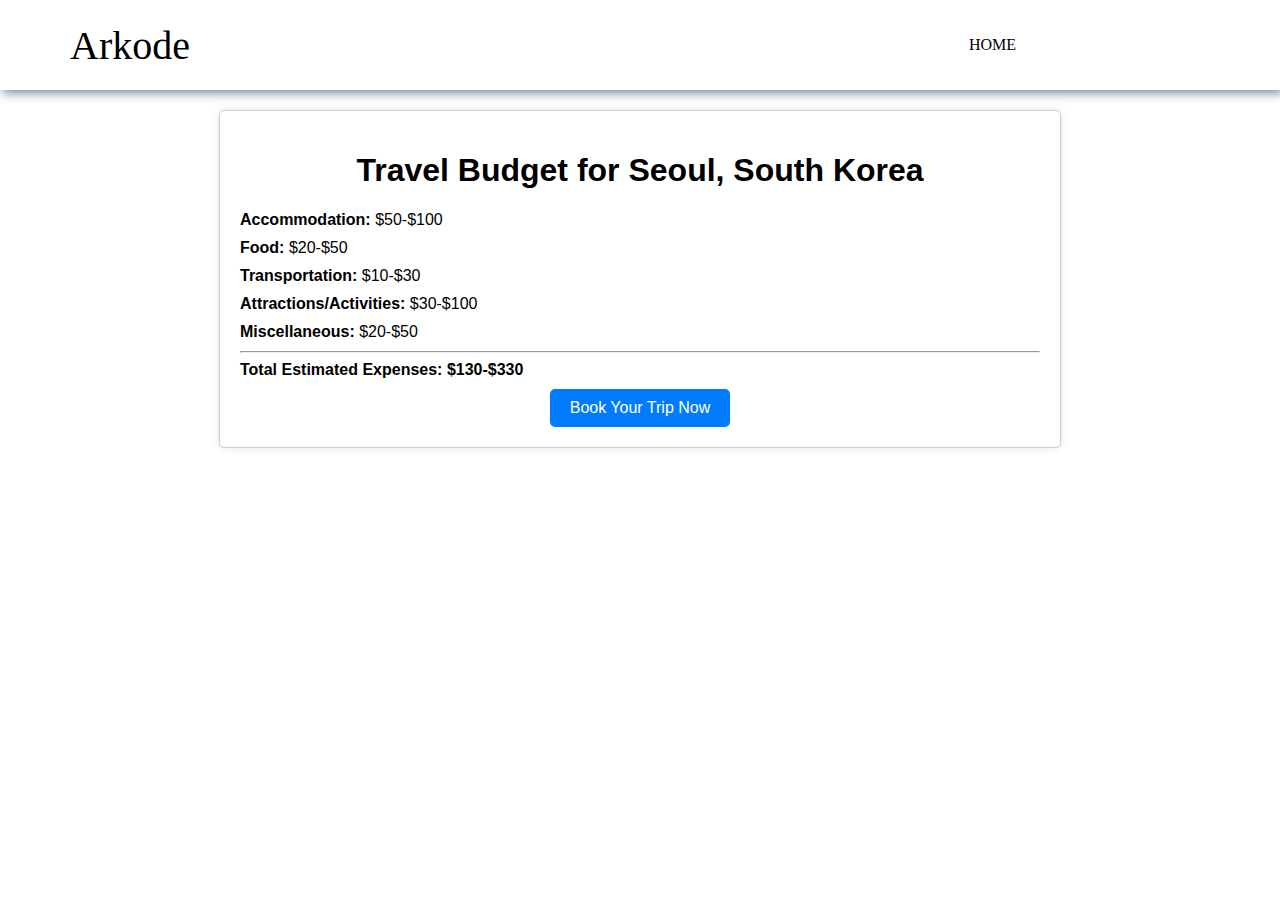
<file: Web Dev Projects/Travel Agency/sub/seoul.html>
<!DOCTYPE html>
<html lang="en">
<head>
    <meta charset="UTF-8">
    <meta name="viewport" content="width=device-width, initial-scale=1.0">
    <title>Document</title>
    <style>
        .nav-bar {
  display: flex;
  flex-flow: row wrap;
  width: 100%;
  height: 90px;
  background-color: #fff;
  box-shadow: 3px 3px 10px lightslategray;
  align-items: center;
  justify-content: center;
  position: sticky;
  top: 0;
  z-index: 1;
}

.logo {
  flex: 1;
  font-size: 40px;
  padding: 20px;
  margin-left: 50px;
  font-family: Satisfy;
}

ul.menu {
  flex: 1;
  display: flex;
  flex-flow: row wrap;
}

.menu li {
  flex: 1;
  list-style-type: none;
  font-size: 16px;
  font-family: "Barlow Condensed";
  text-align: center;
}

.menu li a {
  text-decoration: none;
  color: #000;
  text-transform: uppercase;
}

.menu li a:hover {
  color: midnightblue;
  text-decoration: underline;
} body {
      font-family: Arial, sans-serif;
      margin: 0;
      padding: 0;
    }
    .container {
      max-width: 800px;
      margin: 20px auto;
      padding: 20px;
      border: 1px solid #ccc;
      border-radius: 5px;
      box-shadow: 0 0 10px rgba(0, 0, 0, 0.1);
    }
    h1 {
      text-align: center;
    }
    .expense-item {
      margin-bottom: 10px;
    }
    .expense-item label {
      font-weight: bold;
    }
    .button-container {
      text-align: center;
    }
    .button {
      display: inline-block;
      padding: 10px 20px;
      background-color: #007bff;
      color: #fff;
      text-decoration: none;
      border-radius: 5px;
      transition: background-color 0.3s;
    }
    .button:hover {
      background-color: #0056b3;
    }
</style>
</head>
<body>
    <section class="nav-bar">
        <div class="logo">Arkode</div>
        <ul class="menu">
            <li><a href="D:\Web dev\College\Lab\Project\index.html">home</a></li>
        </ul>
        </div>
    </section>
    <div class="container">
        <h1>Travel Budget for Seoul, South Korea</h1>
        <div class="expense-item">
          <label>Accommodation:</label>
          <span>$50-$100</span>
        </div>
        <div class="expense-item">
          <label>Food:</label>
          <span>$20-$50</span>
        </div>
        <div class="expense-item">
          <label>Transportation:</label>
          <span>$10-$30</span>
        </div>
        <div class="expense-item">
          <label>Attractions/Activities:</label>
          <span>$30-$100</span>
        </div>
        <div class="expense-item">
          <label>Miscellaneous:</label>
          <span>$20-$50</span>
        </div>
        <hr>
        <div class="expense-item" style="font-weight: bold;">
          <label>Total Estimated Expenses:</label>
          <span>$130-$330</span>
        </div>
        <div class="button-container">
          <a href="#" class="button">Book Your Trip Now</a>
        </div>
      </div>
</body>
</html>
</file>
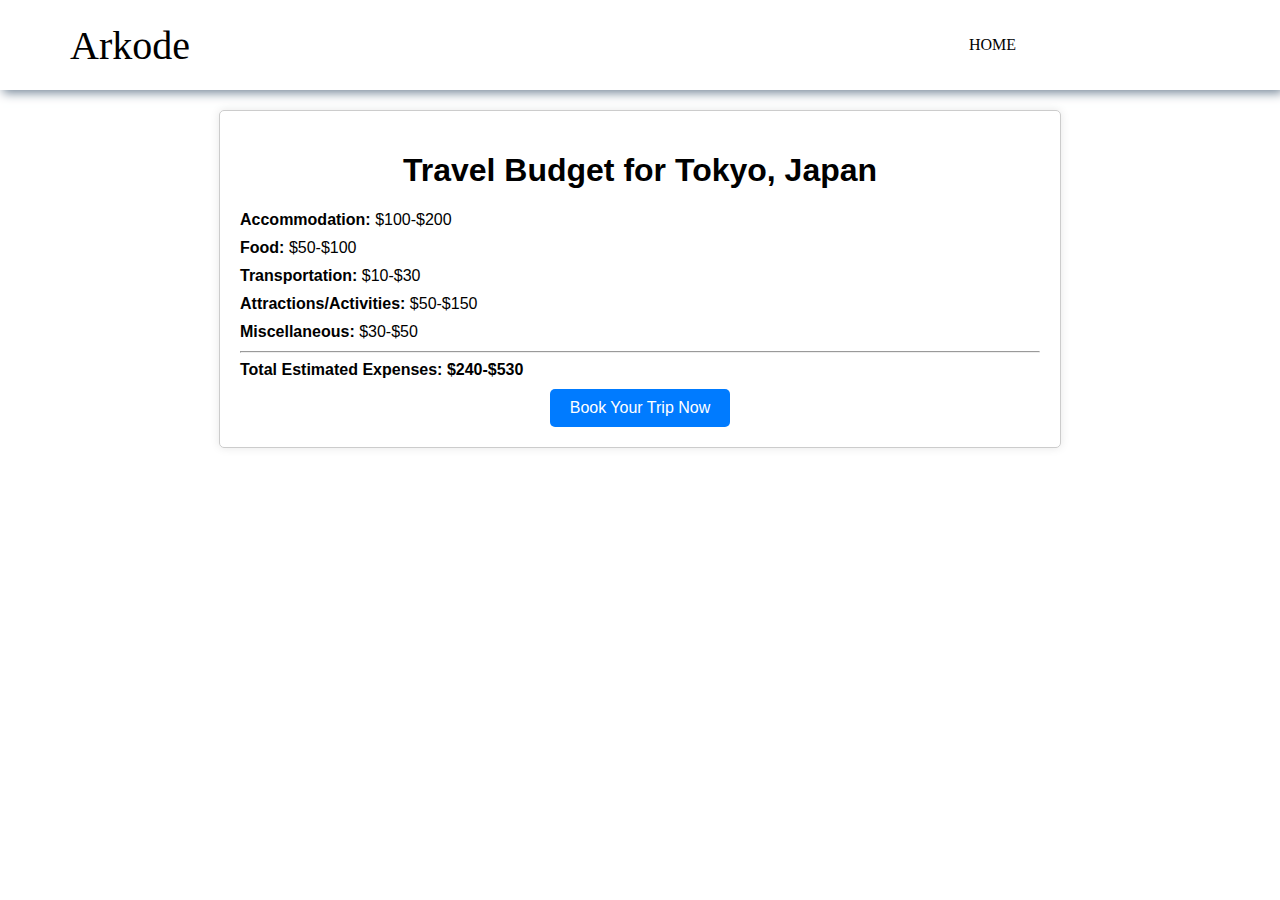
<file: Web Dev Projects/Travel Agency/sub/tokyo.html>
<!DOCTYPE html>
<html lang="en">
<head>
    <meta charset="UTF-8">
    <meta name="viewport" content="width=device-width, initial-scale=1.0">
    <title>Document</title>
    <style>
        .nav-bar {
  display: flex;
  flex-flow: row wrap;
  width: 100%;
  height: 90px;
  background-color: #fff;
  box-shadow: 3px 3px 10px lightslategray;
  align-items: center;
  justify-content: center;
  position: sticky;
  top: 0;
  z-index: 1;
}

.logo {
  flex: 1;
  font-size: 40px;
  padding: 20px;
  margin-left: 50px;
  font-family: Satisfy;
}

ul.menu {
  flex: 1;
  display: flex;
  flex-flow: row wrap;
}

.menu li {
  flex: 1;
  list-style-type: none;
  font-size: 16px;
  font-family: "Barlow Condensed";
  text-align: center;
}

.menu li a {
  text-decoration: none;
  color: #000;
  text-transform: uppercase;
}

.menu li a:hover {
  color: midnightblue;
  text-decoration: underline;
} body {
      font-family: Arial, sans-serif;
      margin: 0;
      padding: 0;
    }
    .container {
      max-width: 800px;
      margin: 20px auto;
      padding: 20px;
      border: 1px solid #ccc;
      border-radius: 5px;
      box-shadow: 0 0 10px rgba(0, 0, 0, 0.1);
    }
    h1 {
      text-align: center;
    }
    .expense-item {
      margin-bottom: 10px;
    }
    .expense-item label {
      font-weight: bold;
    }
    .button-container {
      text-align: center;
    }
    .button {
      display: inline-block;
      padding: 10px 20px;
      background-color: #007bff;
      color: #fff;
      text-decoration: none;
      border-radius: 5px;
      transition: background-color 0.3s;
    }
    .button:hover {
      background-color: #0056b3;
    }
</style>
</head>
<body>
    <section class="nav-bar">
        <div class="logo">Arkode</div>
        <ul class="menu">
            <li><a href="D:\Web dev\College\Lab\Project\index.html">home</a></li>
        </ul>
        </div>
    </section>
    <div class="container">
        <h1>Travel Budget for Tokyo, Japan</h1>
        <div class="expense-item">
          <label>Accommodation:</label>
          <span>$100-$200</span>
        </div>
        <div class="expense-item">
          <label>Food:</label>
          <span>$50-$100</span>
        </div>
        <div class="expense-item">
          <label>Transportation:</label>
          <span>$10-$30</span>
        </div>
        <div class="expense-item">
          <label>Attractions/Activities:</label>
          <span>$50-$150</span>
        </div>
        <div class="expense-item">
          <label>Miscellaneous:</label>
          <span>$30-$50</span>
        </div>
        <hr>
        <div class="expense-item" style="font-weight: bold;">
          <label>Total Estimated Expenses:</label>
          <span>$240-$530</span>
        </div>
        <div class="button-container">
          <a href="#" class="button">Book Your Trip Now</a>
        </div>
      </div>
</body>
</html>
</file>
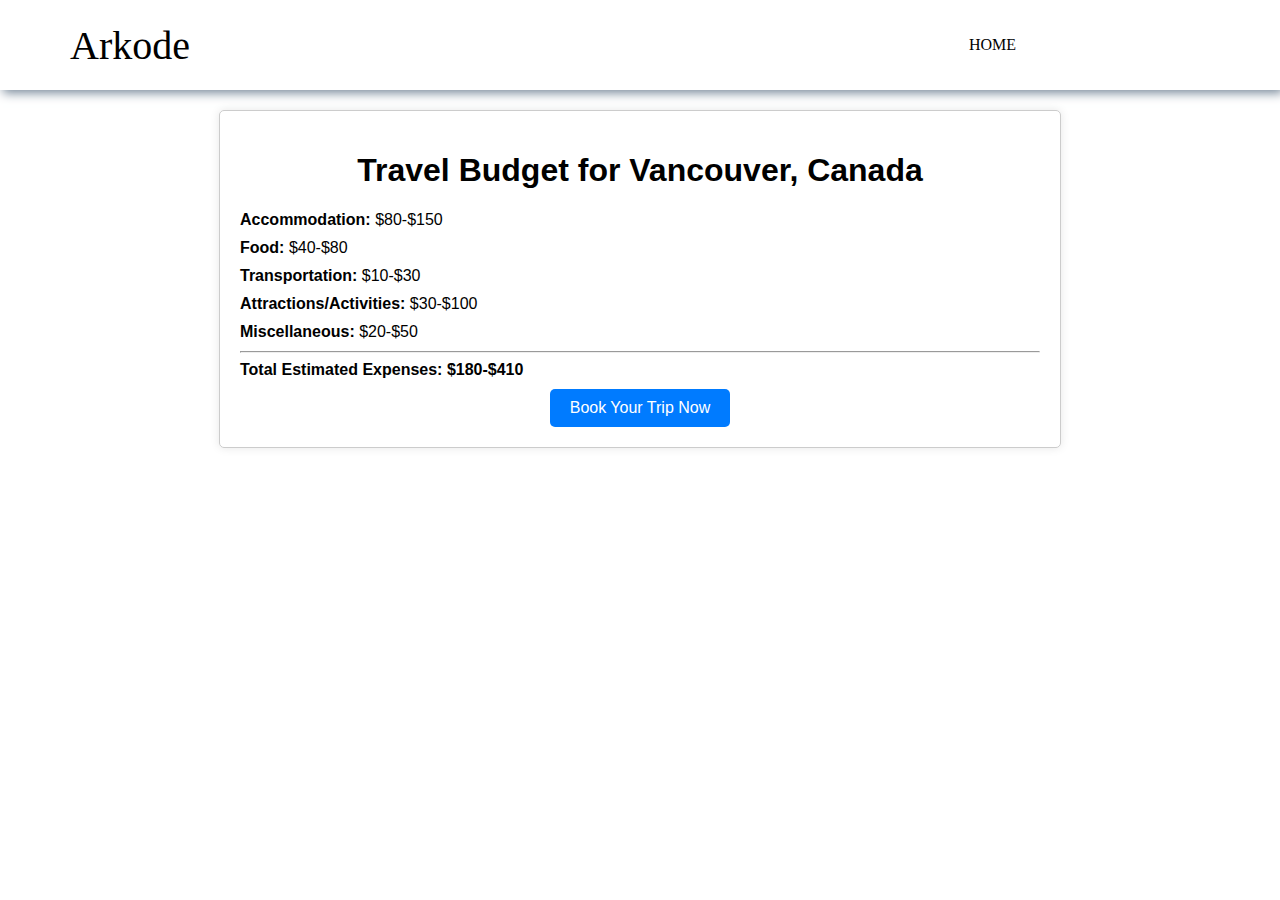
<file: Web Dev Projects/Travel Agency/sub/Vancouver.html>
<!DOCTYPE html>
<html lang="en">
<head>
    <meta charset="UTF-8">
    <meta name="viewport" content="width=device-width, initial-scale=1.0">
    <title>Document</title>
    <style>
        .nav-bar {
  display: flex;
  flex-flow: row wrap;
  width: 100%;
  height: 90px;
  background-color: #fff;
  box-shadow: 3px 3px 10px lightslategray;
  align-items: center;
  justify-content: center;
  position: sticky;
  top: 0;
  z-index: 1;
}

.logo {
  flex: 1;
  font-size: 40px;
  padding: 20px;
  margin-left: 50px;
  font-family: Satisfy;
}

ul.menu {
  flex: 1;
  display: flex;
  flex-flow: row wrap;
}

.menu li {
  flex: 1;
  list-style-type: none;
  font-size: 16px;
  font-family: "Barlow Condensed";
  text-align: center;
}

.menu li a {
  text-decoration: none;
  color: #000;
  text-transform: uppercase;
}

.menu li a:hover {
  color: midnightblue;
  text-decoration: underline;
} body {
      font-family: Arial, sans-serif;
      margin: 0;
      padding: 0;
    }
    .container {
      max-width: 800px;
      margin: 20px auto;
      padding: 20px;
      border: 1px solid #ccc;
      border-radius: 5px;
      box-shadow: 0 0 10px rgba(0, 0, 0, 0.1);
    }
    h1 {
      text-align: center;
    }
    .expense-item {
      margin-bottom: 10px;
    }
    .expense-item label {
      font-weight: bold;
    }
    .button-container {
      text-align: center;
    }
    .button {
      display: inline-block;
      padding: 10px 20px;
      background-color: #007bff;
      color: #fff;
      text-decoration: none;
      border-radius: 5px;
      transition: background-color 0.3s;
    }
    .button:hover {
      background-color: #0056b3;
    }
</style>
</head>
<body>
    <section class="nav-bar">
        <div class="logo">Arkode</div>
        <ul class="menu">
            <li><a href="D:\Web dev\College\Lab\Project\index.html">home</a></li>
        </ul>
        </div>
    </section>
    <div class="container">
        <h1>Travel Budget for Vancouver, Canada</h1>
        <div class="expense-item">
          <label>Accommodation:</label>
          <span>$80-$150</span>
        </div>
        <div class="expense-item">
          <label>Food:</label>
          <span>$40-$80</span>
        </div>
        <div class="expense-item">
          <label>Transportation:</label>
          <span>$10-$30</span>
        </div>
        <div class="expense-item">
          <label>Attractions/Activities:</label>
          <span>$30-$100</span>
        </div>
        <div class="expense-item">
          <label>Miscellaneous:</label>
          <span>$20-$50</span>
        </div>
        <hr>
        <div class="expense-item" style="font-weight: bold;">
          <label>Total Estimated Expenses:</label>
          <span>$180-$410</span>
        </div>
        <div class="button-container">
          <a href="#" class="button">Book Your Trip Now</a>
        </div>
      </div>
</body>
</html>
</file>
<file: style.css>
/*CSS variables section*/
:root {
    background-color: rgba(0, 0, 21, 1);
    
}

/*Extra Large screens - Extra large desktops*/
.header{
    

}
.heeder-large-screen{
    display: flex !important;
    justify-content: space-evenly !important;
    color:orange;
    font-size: 18px !important;


}
#navDemo{
    background-color: #000015;
    
}
#navDemo a{
    font-size: 13px !important;
    color:orange;
}
#me img{
    height: 250px;
    width: 250px;
    float: right;
    border-radius: 50%;
}
.hero{
    
    height: 650px;
    background-image: url("images/purple\ desktop\ wallpaper.jpeg");
    background-repeat: no-repeat;
    background-size: cover;
    background-position:center;
    background-color: #000015; 

    
}
.hero-description{
    height: 650px;
    background-color: rgba(0, 0, 21, .7);
    display: flex;
}
.hero-text{
    width:70% !important;
    margin: auto !important;
    display: flex;
    flex-wrap: wrap;
    
}


.hero-text p{
    color:white;
    width: 50%;
}
.hero-title{
     /* padding-top:80px; */
     font-weight: 800;
    text-transform: uppercase;
    font-size: 80px;
    color:orange;
    
    text-align: center;

}
.social{
    width:100%;
}
.icons{
    font-size: 20px;
    letter-spacing: 5px;

}
main{
    width:80% !important;
    margin: auto !important;
}
.title{
    color:white;
    font-weight: 600;
    font-size: 40px;;
    margin:50px 0px;
    text-align: center;
    text-transform: uppercase;
    
}


.game-logo img{
    width:100%;
    height: 100%;
    object-fit: contain;
}
h3{
    color:white;
    text-align: center;
}

.games{
    display: flex;
    
    flex-wrap: wrap;
    align-items: center;
    /* background-color:	rgba(0, 0, 47,0.3); */
    justify-content: space-evenly;
}
.game-list{
    margin: 30px;;
    padding: 20px;
    height: 175px;
    width:250px;
    display: flex;
    flex-direction: column;
    align-items: center;
    border:1px solid gray;
    background: rgba(255, 75, 255, 0.1);
    box-shadow: 0 8px 40px 0 rgba(45, 57, 231, 0.37);
    backdrop-filter: blur( 4px );
    -webkit-backdrop-filter: blur( 4px );
    border-radius: 10px;
    border: 1px solid rgba( 255, 255, 255, 0.18 );
}
.game-list:hover{
    transform: scale(1.05);
}
.store{
    margin-top: 50px;
}
.game-store{
    margin-top: 20px !important;
display: flex;
justify-content: space-evenly;
flex-wrap: wrap;
}
.game-image{
    width:300px;
    height: 180px;
    
}
.game-image img{
    width:100%;
    height: 100%;
    object-fit: cover;
}
.game-store-list{
    width:300px;
    height: 300px;
     margin: 20px;
    overflow: hidden;
    border-top: none;
    
      -webkit-box-shadow: 0 8px 40px 0 rgba(45, 57, 231, 0.37);
              box-shadow: 0 8px 40px 0 rgba(45, 57, 231, 0.37);
    backdrop-filter: blur( 4px );
    -webkit-backdrop-filter: blur( 4px );
    border-bottom: 1px solid blueviolet;
    color:white;
     
}
.store-text-description{
     
padding-left:20px;
display: flex;
flex-direction: column;
     
} 
h4{
    color:white;
    font-weight: 700;
}
.event-hero{
    display: flex;
    flex-wrap: wrap;
    background: rgba(255, 75, 255, 0.1);
    justify-content: space-evenly;
    align-items: center;
    padding:50px;
    margin-top: 50px;
    border:1px solid black;
    border-radius: 10px;
    
}
.event-text{
    width:50%;
    color: orange;

}
.event-title{
    font-size: 40px;
    text-transform: uppercase;

    font-weight: 600;
    

}
.event-image{
    width:400px;
    height: 500px;
}
.event-image img{
    width: 100%;
    height: 100%;
    object-fit: contain;
}
.event-text p{
    color: white;
}
.contact{
    
    
    display: flex;
    flex-wrap: wrap;
    justify-content: space-evenly;
}
.contact-list{
    margin-top: 15px !important;
    color: white;
}
h5{
    color:white;
}
span{
    padding-right: 10px;
}
.contact-list p{
}
.email-contact{
    width:80%;
    color: gray;
    display: flex;
    flex-direction: column;
    justify-content: space-evenly;
}






/*General CSS and CSS reset*/

html {
  scroll-behavior: smooth;
}

* {
  margin: 0;
  padding: 0;
}










/* ____________________________________________________________________*/
/*MEDIA QUERIES*/
/*Large screens - Desktop*/
@media screen and (max-width: 1500px) {
    .hero{
        height: 550px !important;;
        background-image: url("images/purple\ desktop\ wallpaper.jpeg");
    }
    .hero-description{
        height: 550px
    }
    .hero-title{
        font-size:50px;
    }
}

/*medium screens - Laptops*/
@media screen and (max-width: 1024px) {
    main{
        width:100% !important;
        margin: auto !important;
    }    
    
}

/*Small screens - tablets*/
@media screen and (max-width: 768px) {
    .heeder-large-screen{
        display:block !important;
    }
    header a{
        font-size: 14px;
    }
    .hero{
        height: 400px !important;
        background-image: url("images/purple\ desktop\ wallpaper.jpeg");
    }
    .hero-description{
        height: 400px;
        background-color: rgba(0, 0, 21, .7);
        
    
    }
    .hero-title{
        font-size: 35px;;
        
    }
    .hero-text p{
        width: 80%;;
        font-size: 13px;
    }
    .title{
        text-align: center;
        font-size: 30px;
    }
    .event-text{
        width:80%;
        color: blueviolet;

    }
    .event-text p{
        font-size: 13px;
    }
    .event-title{
        font-size: 30px;
        text-transform: uppercase;
        font-weight: 600;
    

    }
    .event-hero{
        width: 80% ;
        margin: auto;
    }
    .event-image{
        width:250px;
        height: 400px;
    }
    .event-image img{
        width: 100%;
        height: 100%;
        object-fit: cover;
    }
    .contact-list{
        width: 300px;
    }
    .contact{
        justify-content: space-around;
    }
    .contact-list p{
        font-size: 14px ;

    }
    h5{
        font-size: 17px;
    }
    
}

/*Extra small screens - phones*/
@media screen and (max-width: 480px) {
    .heeder-large-screen{
        display:block !important;
    }
    #me img{
        height: 0px;
        width: 0px;
    }
    .hero{
        height: 450px !important;
        background-image: url("images/purple\ desktop\ wallpaper.jpeg");
    }
    .hero-description{
        height: 450px;
        background-color: rgba(0, 0, 21, .7);
    
    }
    .hero-title{
        font-size: 30px;;
        padding-top: 70px;
    }
    .hero-text p{
        width: 100%;;
        font-size: 13px;
    }
    .title{
        text-align: center;
        font-size: 25px;
    }
    .event-text{
        width:100%;
        color: blueviolet;

    }
    .event-text p{
        font-size: 13px;
    }
    .event-title{
        font-size: 30px;
        text-transform: uppercase;
        font-weight: 600;
    

    }
    .event-hero{
        width: 90% ;
        margin: auto;
    }
    .event-image{
        width:250px;
        height: 400px;
    }
    .event-image img{
        width: 100%;
        height: 100%;
        object-fit: cover;
    }
    .contact-list{
        width: 300px;
        padding:25px;
        border:1px solid rgba(49, 45, 45, 0.5);
        border-radius: 10px;
    }
    .contact-list p{
        font-size: 12px ;

    }
    h5{
        font-size: 15px;
    }
    .badge{

    }
    p{
        font-size: 12px;
    }
    
}
.Documents-btn {
    display: flex;
    align-items: center;
    justify-content: flex-start;
    width: fit-content;
    height: 45px;
    border: none;
    padding: 0px 15px;
    border-radius: 5px;
    background-color: rgb(49, 49, 83);
    gap: 10px;
    cursor: pointer;
    transition: all 0.3s;
  }
  .folderContainer {
    width: 40px;
    height: fit-content;
    display: flex;
    flex-direction: column;
    align-items: center;
    justify-content: flex-end;
    position: relative;
  }
  .fileBack {
    z-index: 1;
    width: 80%;
    height: auto;
  }
  .filePage {
    width: 50%;
    height: auto;
    position: absolute;
    z-index: 2;
    transition: all 0.3s ease-out;
  }
  .fileFront {
    width: 85%;
    height: auto;
    position: absolute;
    z-index: 3;
    opacity: 0.95;
    transform-origin: bottom;
    transition: all 0.3s ease-out;
  }
  .text {
    color: white;
    font-size: 14px;
    font-weight: 600;
    letter-spacing: 0.5px;
  }
</file>
<file: Web Dev Projects/style.css>
/*CSS variables section*/
:root {
    background-color: rgba(0, 0, 21, 1);
    
}

/*Extra Large screens - Extra large desktops*/
.header{
    

}
.heeder-large-screen{
    display: flex !important;
    justify-content: space-evenly !important;
    color:orange;
    font-size: 18px !important;


}
#navDemo{
    background-color: #000015;
    
}
#navDemo a{
    font-size: 13px !important;
    color:orange;
}
#me img{
    height: 250px;
    width: 250px;
    float: right;
    border-radius: 50%;
}
.hero{
    
    height: 650px;
    background-image: url("images/purple\ desktop\ wallpaper.jpeg");
    background-repeat: no-repeat;
    background-size: cover;
    background-position:center;
    background-color: #000015; 

    
}
.hero-description{
    height: 650px;
    background-color: rgba(0, 0, 21, .7);
    display: flex;
}
.hero-text{
    width:70% !important;
    margin: auto !important;
    display: flex;
    flex-wrap: wrap;
    
}


.hero-text p{
    color:white;
    width: 50%;
}
.hero-title{
     /* padding-top:80px; */
     font-weight: 800;
    text-transform: uppercase;
    font-size: 80px;
    color:orange;
    
    text-align: center;

}
.social{
    width:100%;
}
.icons{
    font-size: 20px;
    letter-spacing: 5px;

}
main{
    width:80% !important;
    margin: auto !important;
}
.title{
    color:white;
    font-weight: 600;
    font-size: 40px;;
    margin:50px 0px;
    text-align: center;
    text-transform: uppercase;
    
}


.game-logo img{
    width:100%;
    height: 100%;
    object-fit: contain;
}
h3{
    color:white;
    text-align: center;
}

.games{
    display: flex;
    
    flex-wrap: wrap;
    align-items: center;
    /* background-color:	rgba(0, 0, 47,0.3); */
    justify-content: space-evenly;
}
.game-list{
    margin: 30px;;
    padding: 20px;
    height: 175px;
    width:250px;
    display: flex;
    flex-direction: column;
    align-items: center;
    border:1px solid gray;
    background: rgba(255, 75, 255, 0.1);
    box-shadow: 0 8px 40px 0 rgba(45, 57, 231, 0.37);
    backdrop-filter: blur( 4px );
    -webkit-backdrop-filter: blur( 4px );
    border-radius: 10px;
    border: 1px solid rgba( 255, 255, 255, 0.18 );
}
.game-list:hover{
    transform: scale(1.05);
}
.store{
    margin-top: 50px;
}
.game-store{
    margin-top: 20px !important;
display: flex;
justify-content: space-evenly;
flex-wrap: wrap;
}
.game-image{
    width:300px;
    height: 180px;
    
}
.game-image img{
    width:100%;
    height: 100%;
    object-fit: cover;
}
.game-store-list{
    width:300px;
    height: 300px;
     margin: 20px;
    overflow: hidden;
    border-top: none;
    
      -webkit-box-shadow: 0 8px 40px 0 rgba(45, 57, 231, 0.37);
              box-shadow: 0 8px 40px 0 rgba(45, 57, 231, 0.37);
    backdrop-filter: blur( 4px );
    -webkit-backdrop-filter: blur( 4px );
    border-bottom: 1px solid blueviolet;
    color:white;
     
}
.store-text-description{
     
padding-left:20px;
display: flex;
flex-direction: column;
     
} 
h4{
    color:white;
    font-weight: 700;
}
.event-hero{
    display: flex;
    flex-wrap: wrap;
    background: rgba(255, 75, 255, 0.1);
    justify-content: space-evenly;
    align-items: center;
    padding:50px;
    margin-top: 50px;
    border:1px solid black;
    border-radius: 10px;
    
}
.event-text{
    width:50%;
    color: orange;

}
.event-title{
    font-size: 40px;
    text-transform: uppercase;

    font-weight: 600;
    

}
.event-image{
    width:400px;
    height: 500px;
}
.event-image img{
    width: 100%;
    height: 100%;
    object-fit: contain;
}
.event-text p{
    color: white;
}
.contact{
    
    
    display: flex;
    flex-wrap: wrap;
    justify-content: space-evenly;
}
.contact-list{
    margin-top: 15px !important;
    color: white;
}
h5{
    color:white;
}
span{
    padding-right: 10px;
}
.contact-list p{
}
.email-contact{
    width:80%;
    color: gray;
    display: flex;
    flex-direction: column;
    justify-content: space-evenly;
}






/*General CSS and CSS reset*/

html {
  scroll-behavior: smooth;
}

* {
  margin: 0;
  padding: 0;
}










/* ____________________________________________________________________*/
/*MEDIA QUERIES*/
/*Large screens - Desktop*/
@media screen and (max-width: 1500px) {
    .hero{
        height: 550px !important;;
        background-image: url("images/purple\ desktop\ wallpaper.jpeg");
    }
    .hero-description{
        height: 550px
    }
    .hero-title{
        font-size:50px;
    }
}

/*medium screens - Laptops*/
@media screen and (max-width: 1024px) {
    main{
        width:100% !important;
        margin: auto !important;
    }    
    
}

/*Small screens - tablets*/
@media screen and (max-width: 768px) {
    .heeder-large-screen{
        display:block !important;
    }
    header a{
        font-size: 14px;
    }
    .hero{
        height: 400px !important;
        background-image: url("images/purple\ desktop\ wallpaper.jpeg");
    }
    .hero-description{
        height: 400px;
        background-color: rgba(0, 0, 21, .7);
        
    
    }
    .hero-title{
        font-size: 35px;;
        
    }
    .hero-text p{
        width: 80%;;
        font-size: 13px;
    }
    .title{
        text-align: center;
        font-size: 30px;
    }
    .event-text{
        width:80%;
        color: blueviolet;

    }
    .event-text p{
        font-size: 13px;
    }
    .event-title{
        font-size: 30px;
        text-transform: uppercase;
        font-weight: 600;
    

    }
    .event-hero{
        width: 80% ;
        margin: auto;
    }
    .event-image{
        width:250px;
        height: 400px;
    }
    .event-image img{
        width: 100%;
        height: 100%;
        object-fit: cover;
    }
    .contact-list{
        width: 300px;
    }
    .contact{
        justify-content: space-around;
    }
    .contact-list p{
        font-size: 14px ;

    }
    h5{
        font-size: 17px;
    }
    
}

/*Extra small screens - phones*/
@media screen and (max-width: 480px) {
    .heeder-large-screen{
        display:block !important;
    }
    #me img{
        height: 0px;
        width: 0px;
    }
    .hero{
        height: 450px !important;
        background-image: url("images/purple\ desktop\ wallpaper.jpeg");
    }
    .hero-description{
        height: 450px;
        background-color: rgba(0, 0, 21, .7);
    
    }
    .hero-title{
        font-size: 30px;;
        padding-top: 70px;
    }
    .hero-text p{
        width: 100%;;
        font-size: 13px;
    }
    .title{
        text-align: center;
        font-size: 25px;
    }
    .event-text{
        width:100%;
        color: blueviolet;

    }
    .event-text p{
        font-size: 13px;
    }
    .event-title{
        font-size: 30px;
        text-transform: uppercase;
        font-weight: 600;
    

    }
    .event-hero{
        width: 90% ;
        margin: auto;
    }
    .event-image{
        width:250px;
        height: 400px;
    }
    .event-image img{
        width: 100%;
        height: 100%;
        object-fit: cover;
    }
    .contact-list{
        width: 300px;
        padding:25px;
        border:1px solid rgba(49, 45, 45, 0.5);
        border-radius: 10px;
    }
    .contact-list p{
        font-size: 12px ;

    }
    h5{
        font-size: 15px;
    }
    .badge{

    }
    p{
        font-size: 12px;
    }
    
}
.Documents-btn {
    display: flex;
    align-items: center;
    justify-content: flex-start;
    width: fit-content;
    height: 45px;
    border: none;
    padding: 0px 15px;
    border-radius: 5px;
    background-color: rgb(49, 49, 83);
    gap: 10px;
    cursor: pointer;
    transition: all 0.3s;
  }
  .folderContainer {
    width: 40px;
    height: fit-content;
    display: flex;
    flex-direction: column;
    align-items: center;
    justify-content: flex-end;
    position: relative;
  }
  .fileBack {
    z-index: 1;
    width: 80%;
    height: auto;
  }
  .filePage {
    width: 50%;
    height: auto;
    position: absolute;
    z-index: 2;
    transition: all 0.3s ease-out;
  }
  .fileFront {
    width: 85%;
    height: auto;
    position: absolute;
    z-index: 3;
    opacity: 0.95;
    transform-origin: bottom;
    transition: all 0.3s ease-out;
  }
  .text {
    color: white;
    font-size: 14px;
    font-weight: 600;
    letter-spacing: 0.5px;
  }
</file>
<file: Web Dev Projects/APP/css/styles.css>
body {
    font-family: Arial, sans-serif;
    text-align: center;
    margin: 0;
    padding: 0;
    background-color: #f4f4f9;
}
header {
    background-color: red;
    color: #fff;
    padding: 1rem;
}
main {
    margin: 2rem;
}
button {
    padding: 1rem 2rem;
    margin: 0.5rem;
    background-color: blue;
    color: #fff;
    border: none;
    border-radius: 5px;
    cursor: pointer;
}
button:hover {
    background-color: #290283;
}
h2 {
    color: #333;
}
#questions div {
    margin-top: 1rem;
}
.question-block {
    margin-bottom: 1.5rem;
    text-align: left;
}
.question-block p {
    margin: 0.5rem 0;
}
.question-block button {
    margin-top: 0.5rem;
    padding: 0.5rem 1rem;
    font-size: 0.9rem;
}
</file>
<file: style1.css>
/* W3.CSS 4.15 December 2020 by Jan Egil and Borge Refsnes */
html{box-sizing:border-box}*,*:before,*:after{box-sizing:inherit}
/* Extract from normalize.css by Nicolas Gallagher and Jonathan Neal git.io/normalize */
html{-ms-text-size-adjust:100%;-webkit-text-size-adjust:100%}body{margin:0}
article,aside,details,figcaption,figure,footer,header,main,menu,nav,section{display:block}summary{display:list-item}
audio,canvas,progress,video{display:inline-block}progress{vertical-align:baseline}
audio:not([controls]){display:none;height:0}[hidden],template{display:none}
a{background-color:transparent}a:active,a:hover{outline-width:0}
abbr[title]{border-bottom:none;text-decoration:underline;text-decoration:underline dotted}
b,strong{font-weight:bolder}dfn{font-style:italic}mark{background:#ff0;color:#000}
small{font-size:80%}sub,sup{font-size:75%;line-height:0;position:relative;vertical-align:baseline}
sub{bottom:-0.25em}sup{top:-0.5em}figure{margin:1em 40px}img{border-style:none}
code,kbd,pre,samp{font-family:monospace,monospace;font-size:1em}hr{box-sizing:content-box;height:0;overflow:visible}
button,input,select,textarea,optgroup{font:inherit;margin:0}optgroup{font-weight:bold}
button,input{overflow:visible}button,select{text-transform:none}
button,[type=button],[type=reset],[type=submit]{-webkit-appearance:button}
button::-moz-focus-inner,[type=button]::-moz-focus-inner,[type=reset]::-moz-focus-inner,[type=submit]::-moz-focus-inner{border-style:none;padding:0}
button:-moz-focusring,[type=button]:-moz-focusring,[type=reset]:-moz-focusring,[type=submit]:-moz-focusring{outline:1px dotted ButtonText}
fieldset{border:1px solid #c0c0c0;margin:0 2px;padding:.35em .625em .75em}
legend{color:inherit;display:table;max-width:100%;padding:0;white-space:normal}textarea{overflow:auto}
[type=checkbox],[type=radio]{padding:0}
[type=number]::-webkit-inner-spin-button,[type=number]::-webkit-outer-spin-button{height:auto}
[type=search]{-webkit-appearance:textfield;outline-offset:-2px}
[type=search]::-webkit-search-decoration{-webkit-appearance:none}
::-webkit-file-upload-button{-webkit-appearance:button;font:inherit}
/* End extract */
html,body{font-family:Verdana,sans-serif;font-size:15px;line-height:1.5}html{overflow-x:hidden}
h1{font-size:36px}h2{font-size:30px}h3{font-size:24px}h4{font-size:20px}h5{font-size:18px}h6{font-size:16px}
.serif{font-family:serif}.sans-serif{font-family:sans-serif}.cursive{font-family:cursive}.monospace{font-family:monospace}
h1,h2,h3,h4,h5,h6{font-family:"Segoe UI",Arial,sans-serif;font-weight:400;margin:10px 0}.wide{letter-spacing:4px}
hr{border:0;border-top:1px solid #eee;margin:20px 0}
.image{max-width:100%;height:auto}img{vertical-align:middle}a{color:inherit}
.table,.table-all{border-collapse:collapse;border-spacing:0;width:100%;display:table}.table-all{border:1px solid #ccc}
.bordered tr,.table-all tr{border-bottom:1px solid #ddd}.striped tbody tr:nth-child(even){background-color:#f1f1f1}
.table-all tr:nth-child(odd){background-color:#fff}.table-all tr:nth-child(even){background-color:#f1f1f1}
.hoverable tbody tr:hover,.ul.hoverable li:hover{background-color:#ccc}.centered tr th,.centered tr td{text-align:center}
.table td,.table th,.table-all td,.table-all th{padding:8px 8px;display:table-cell;text-align:left;vertical-align:top}
.table th:first-child,.table td:first-child,.table-all th:first-child,.table-all td:first-child{padding-left:16px}
.btn,.button{border:none;display:inline-block;padding:8px 16px;vertical-align:middle;overflow:hidden;text-decoration:none;color:inherit;background-color:inherit;text-align:center;cursor:pointer;white-space:nowrap}
.btn:hover{box-shadow:0 8px 16px 0 rgba(0,0,0,0.2),0 6px 20px 0 rgba(0,0,0,0.19)}
.btn,.button{-webkit-touch-callout:none;-webkit-user-select:none;-khtml-user-select:none;-moz-user-select:none;-ms-user-select:none;user-select:none}   
.disabled,.btn:disabled,.button:disabled{cursor:not-allowed;opacity:0.3}.disabled *,:disabled *{pointer-events:none}
.btn.disabled:hover,.btn:disabled:hover{box-shadow:none}
.badge,.tag{background-color:#000;color:#fff;display:inline-block;padding-left:8px;padding-right:8px;text-align:center}.badge{border-radius:50%}
.ul{list-style-type:none;padding:0;margin:0}.ul li{padding:8px 16px;border-bottom:1px solid #ddd}.ul li:last-child{border-bottom:none}
.tooltip,.display-container{position:relative}.tooltip .text{display:none}.tooltip:hover .text{display:inline-block}
.ripple:active{opacity:0.5}.ripple{transition:opacity 0s}
.input{padding:8px;display:block;border:none;border-bottom:1px solid #ccc;width:100%}
.select{padding:9px 0;width:100%;border:none;border-bottom:1px solid #ccc}
.dropdown-click,.dropdown-hover{position:relative;display:inline-block;cursor:pointer}
.dropdown-hover:hover .dropdown-content{display:block}
.dropdown-hover:first-child,.dropdown-click:hover{background-color:#ccc;color:#000}
.dropdown-hover:hover > .button:first-child,.dropdown-click:hover > .button:first-child{background-color:#ccc;color:#000}
.dropdown-content{cursor:auto;color:#000;background-color:#fff;display:none;position:absolute;min-width:160px;margin:0;padding:0;z-index:1}
.check,.radio{width:24px;height:24px;position:relative;top:6px}
.sidebar{height:100%;width:200px;background-color:#fff;position:fixed!important;z-index:1;overflow:auto}
.bar-block .dropdown-hover,.bar-block .dropdown-click{width:100%}
.bar-block .dropdown-hover .dropdown-content,.bar-block .dropdown-click .dropdown-content{min-width:100%}
.bar-block .dropdown-hover .button,.bar-block .dropdown-click .button{width:100%;text-align:left;padding:8px 16px}
.main,#main{transition:margin-left .4s}
.modal{z-index:3;display:none;padding-top:100px;position:fixed;left:0;top:0;width:100%;height:100%;overflow:auto;background-color:rgb(0,0,0);background-color:rgba(0,0,0,0.4)}
.modal-content{margin:auto;background-color:#fff;position:relative;padding:0;outline:0;width:600px}
.bar{width:100%;overflow:hidden}.center .bar{display:inline-block;width:auto}
.bar .bar-item{padding:8px 16px;float:left;width:auto;border:none;display:block;outline:0}
.bar .dropdown-hover,.bar .dropdown-click{position:static;float:left}
.bar .button{white-space:normal}
.bar-block .bar-item{width:100%;display:block;padding:8px 16px;text-align:left;border:none;white-space:normal;float:none;outline:0}
.bar-block.center .bar-item{text-align:center}.block{display:block;width:100%}
.responsive{display:block;overflow-x:auto}
.container:after,.container:before,.panel:after,.panel:before,.row:after,.row:before,.row-padding:after,.row-padding:before,
.cell-row:before,.cell-row:after,.clear:after,.clear:before,.bar:before,.bar:after{content:"";display:table;clear:both}
.col,.half,.third,.twothird,.threequarter,.quarter{float:left;width:100%}
.col.s1{width:8.33333%}.col.s2{width:16.66666%}.col.s3{width:24.99999%}.col.s4{width:33.33333%}
.col.s5{width:41.66666%}.col.s6{width:49.99999%}.col.s7{width:58.33333%}.col.s8{width:66.66666%}
.col.s9{width:74.99999%}.col.s10{width:83.33333%}.col.s11{width:91.66666%}.col.s12{width:99.99999%}
@media (min-width:601px){.col.m1{width:8.33333%}.col.m2{width:16.66666%}.col.m3,.quarter{width:24.99999%}.col.m4,.third{width:33.33333%}
.col.m5{width:41.66666%}.col.m6,.half{width:49.99999%}.col.m7{width:58.33333%}.col.m8,.twothird{width:66.66666%}
.col.m9,.threequarter{width:74.99999%}.col.m10{width:83.33333%}.col.m11{width:91.66666%}.col.m12{width:99.99999%}}
@media (min-width:993px){.col.l1{width:8.33333%}.col.l2{width:16.66666%}.col.l3{width:24.99999%}.col.l4{width:33.33333%}
.col.l5{width:41.66666%}.col.l6{width:49.99999%}.col.l7{width:58.33333%}.col.l8{width:66.66666%}
.col.l9{width:74.99999%}.col.l10{width:83.33333%}.col.l11{width:91.66666%}.col.l12{width:99.99999%}}
.rest{overflow:hidden}.stretch{margin-left:-16px;margin-right:-16px}
.content,.auto{margin-left:auto;margin-right:auto}.content{max-width:980px}.auto{max-width:1140px}
.cell-row{display:table;width:100%}.cell{display:table-cell}
.cell-top{vertical-align:top}.cell-middle{vertical-align:middle}.cell-bottom{vertical-align:bottom}
.hide{display:none!important}.show-block,.show{display:block!important}.show-inline-block{display:inline-block!important}
@media (max-width:1205px){.auto{max-width:95%}}
@media (max-width:600px){.modal-content{margin:0 10px;width:auto!important}.modal{padding-top:30px}
.dropdown-hover.mobile .dropdown-content,.dropdown-click.mobile .dropdown-content{position:relative}	
.hide-small{display:none!important}.mobile{display:block;width:100%!important}.bar-item.mobile,.dropdown-hover.mobile,.dropdown-click.mobile{text-align:center}
.dropdown-hover.mobile,.dropdown-hover.mobile .btn,.dropdown-hover.mobile .button,.dropdown-click.mobile,.dropdown-click.mobile .btn,.dropdown-click.mobile .button{width:100%}}
@media (max-width:768px){.modal-content{width:500px}.modal{padding-top:50px}}
@media (min-width:993px){.modal-content{width:900px}.hide-large{display:none!important}.sidebar.collapse{display:block!important}}
@media (max-width:992px) and (min-width:601px){.hide-medium{display:none!important}}
@media (max-width:992px){.sidebar.collapse{display:none}.main{margin-left:0!important;margin-right:0!important}.auto{max-width:100%}}
.top,.bottom{position:fixed;width:100%;z-index:1}.top{top:0}.bottom{bottom:0}
.overlay{position:fixed;display:none;width:100%;height:100%;top:0;left:0;right:0;bottom:0;background-color:rgba(0,0,0,0.5);z-index:2}
.display-topleft{position:absolute;left:0;top:0}.display-topright{position:absolute;right:0;top:0}
.display-bottomleft{position:absolute;left:0;bottom:0}.display-bottomright{position:absolute;right:0;bottom:0}
.display-middle{position:absolute;top:50%;left:50%;transform:translate(-50%,-50%);-ms-transform:translate(-50%,-50%)}
.display-left{position:absolute;top:50%;left:0%;transform:translate(0%,-50%);-ms-transform:translate(-0%,-50%)}
.display-right{position:absolute;top:50%;right:0%;transform:translate(0%,-50%);-ms-transform:translate(0%,-50%)}
.display-topmiddle{position:absolute;left:50%;top:0;transform:translate(-50%,0%);-ms-transform:translate(-50%,0%)}
.display-bottommiddle{position:absolute;left:50%;bottom:0;transform:translate(-50%,0%);-ms-transform:translate(-50%,0%)}
.display-container:hover .display-hover{display:block}.display-container:hover span.display-hover{display:inline-block}.display-hover{display:none}
.display-position{position:absolute}
.circle{border-radius:50%}
.round-small{border-radius:2px}.round,.round-medium{border-radius:4px}.round-large{border-radius:8px}.round-xlarge{border-radius:16px}.round-xxlarge{border-radius:32px}
.row-padding,.row-padding>.half,.row-padding>.third,.row-padding>.twothird,.row-padding>.threequarter,.row-padding>.quarter,.row-padding>.col{padding:0 8px}
.container,.panel{padding:0.01em 16px}.panel{margin-top:16px;margin-bottom:16px}
.code,.codespan{font-family:Consolas,"courier new";font-size:16px}
.code{width:auto;background-color:#fff;padding:8px 12px;border-left:4px solid #4CAF50;word-wrap:break-word}
.codespan{color:crimson;background-color:#f1f1f1;padding-left:4px;padding-right:4px;font-size:110%}
.card,.card-2{box-shadow:0 2px 5px 0 rgba(0,0,0,0.16),0 2px 10px 0 rgba(0,0,0,0.12)}
.card-4,.hover-shadow:hover{box-shadow:0 4px 10px 0 rgba(0,0,0,0.2),0 4px 20px 0 rgba(0,0,0,0.19)}
.spin{animation:spin 2s infinite linear}@keyframes spin{0%{transform:rotate(0deg)}100%{transform:rotate(359deg)}}
.animate-fading{animation:fading 10s infinite}@keyframes fading{0%{opacity:0}50%{opacity:1}100%{opacity:0}}
.animate-opacity{animation:opac 0.8s}@keyframes opac{from{opacity:0} to{opacity:1}}
.animate-top{position:relative;animation:animatetop 0.4s}@keyframes animatetop{from{top:-300px;opacity:0} to{top:0;opacity:1}}
.animate-left{position:relative;animation:animateleft 0.4s}@keyframes animateleft{from{left:-300px;opacity:0} to{left:0;opacity:1}}
.animate-right{position:relative;animation:animateright 0.4s}@keyframes animateright{from{right:-300px;opacity:0} to{right:0;opacity:1}}
.animate-bottom{position:relative;animation:animatebottom 0.4s}@keyframes animatebottom{from{bottom:-300px;opacity:0} to{bottom:0;opacity:1}}
.animate-zoom {animation:animatezoom 0.6s}@keyframes animatezoom{from{transform:scale(0)} to{transform:scale(1)}}
.animate-input{transition:width 0.4s ease-in-out}.animate-input:focus{width:100%!important}
.opacity,.hover-opacity:hover{opacity:0.60}.opacity-off,.hover-opacity-off:hover{opacity:1}
.opacity-max{opacity:0.25}.opacity-min{opacity:0.75}
.greyscale-max,.grayscale-max,.hover-greyscale:hover,.hover-grayscale:hover{filter:grayscale(100%)}
.greyscale,.grayscale{filter:grayscale(75%)}.greyscale-min,.grayscale-min{filter:grayscale(50%)}
.sepia{filter:sepia(75%)}.sepia-max,.hover-sepia:hover{filter:sepia(100%)}.sepia-min{filter:sepia(50%)}
.tiny{font-size:10px!important}.small{font-size:12px!important}.medium{font-size:15px!important}.large{font-size:18px!important}
.xlarge{font-size:24px!important}.xxlarge{font-size:36px!important}.xxxlarge{font-size:48px!important}.jumbo{font-size:64px!important}
.left-align{text-align:left!important}.right-align{text-align:right!important}.justify{text-align:justify!important}.center{text-align:center!important}
.border-0{border:0!important}.border{border:1px solid #ccc!important}
.border-top{border-top:1px solid #ccc!important}.border-bottom{border-bottom:1px solid #ccc!important}
.border-left{border-left:1px solid #ccc!important}.border-right{border-right:1px solid #ccc!important}
.topbar{border-top:6px solid #ccc!important}.bottombar{border-bottom:6px solid #ccc!important}
.leftbar{border-left:6px solid #ccc!important}.rightbar{border-right:6px solid #ccc!important}
.section,.code{margin-top:16px!important;margin-bottom:16px!important}
.margin{margin:16px!important}.margin-top{margin-top:16px!important}.margin-bottom{margin-bottom:16px!important}
.margin-left{margin-left:16px!important}.margin-right{margin-right:16px!important}
.padding-small{padding:4px 8px!important}.padding{padding:8px 16px!important}.padding-large{padding:12px 24px!important}
.padding-16{padding-top:16px!important;padding-bottom:16px!important}.padding-24{padding-top:24px!important;padding-bottom:24px!important}
.padding-32{padding-top:32px!important;padding-bottom:32px!important}.padding-48{padding-top:48px!important;padding-bottom:48px!important}
.padding-64{padding-top:64px!important;padding-bottom:64px!important}
.padding-top-64{padding-top:64px!important}.padding-top-48{padding-top:48px!important}
.padding-top-32{padding-top:32px!important}.padding-top-24{padding-top:24px!important}
.left{float:left!important}.right{float:right!important}
.button:hover{color:#000!important;background-color:#ccc!important}
.transparent,.hover-none:hover{background-color:transparent!important}
.hover-none:hover{box-shadow:none!important}
/* Colors */
.amber,.hover-amber:hover{color:#000!important;background-color:#ffc107!important}
.aqua,.hover-aqua:hover{color:#000!important;background-color:#00ffff!important}
.blue,.hover-blue:hover{color:#fff!important;background-color:#2196F3!important}
.light-blue,.hover-light-blue:hover{color:#000!important;background-color:#87CEEB!important}
.brown,.hover-brown:hover{color:#fff!important;background-color:#795548!important}
.cyan,.hover-cyan:hover{color:#000!important;background-color:#00bcd4!important}
.blue-grey,.hover-blue-grey:hover,.blue-gray,.hover-blue-gray:hover{color:#fff!important;background-color:#607d8b!important}
.green,.hover-green:hover{color:#fff!important;background-color:#4CAF50!important}
.light-green,.hover-light-green:hover{color:#000!important;background-color:#8bc34a!important}
.indigo,.hover-indigo:hover{color:#fff!important;background-color:#3f51b5!important}
.khaki,.hover-khaki:hover{color:#000!important;background-color:#f0e68c!important}
.lime,.hover-lime:hover{color:#000!important;background-color:#cddc39!important}
.orange,.hover-orange:hover{color:#000!important;background-color:#ff9800!important}
.deep-orange,.hover-deep-orange:hover{color:#fff!important;background-color:#ff5722!important}
.pink,.hover-pink:hover{color:#fff!important;background-color:#e91e63!important}
.purple,.hover-purple:hover{color:#fff!important;background-color:#9c27b0!important}
.deep-purple,.hover-deep-purple:hover{color:#fff!important;background-color:#673ab7!important}
.red,.hover-red:hover{color:#fff!important;background-color:#f44336!important}
.sand,.hover-sand:hover{color:#000!important;background-color:#fdf5e6!important}
.teal,.hover-teal:hover{color:#fff!important;background-color:#009688!important}
.yellow,.hover-yellow:hover{color:#000!important;background-color:#ffeb3b!important}
.white,.hover-white:hover{color:#000!important;background-color:#fff!important}
.black,.hover-black:hover{color:#fff!important;background-color:#000!important}
.grey,.hover-grey:hover,.gray,.hover-gray:hover{color:#000!important;background-color:#9e9e9e!important}
.light-grey,.hover-light-grey:hover,.light-gray,.hover-light-gray:hover{color:#000!important;background-color:#f1f1f1!important}
.dark-grey,.hover-dark-grey:hover,.dark-gray,.hover-dark-gray:hover{color:#fff!important;background-color:#616161!important}
.pale-red,.hover-pale-red:hover{color:#000!important;background-color:#ffdddd!important}
.pale-green,.hover-pale-green:hover{color:#000!important;background-color:#ddffdd!important}
.pale-yellow,.hover-pale-yellow:hover{color:#000!important;background-color:#ffffcc!important}
.pale-blue,.hover-pale-blue:hover{color:#000!important;background-color:#ddffff!important}
.text-amber,.hover-text-amber:hover{color:#ffc107!important}
.text-aqua,.hover-text-aqua:hover{color:#00ffff!important}
.text-blue,.hover-text-blue:hover{color:#2196F3!important}
.text-light-blue,.hover-text-light-blue:hover{color:#87CEEB!important}
.text-brown,.hover-text-brown:hover{color:#795548!important}
.text-cyan,.hover-text-cyan:hover{color:#00bcd4!important}
.text-blue-grey,.hover-text-blue-grey:hover,.text-blue-gray,.hover-text-blue-gray:hover{color:#607d8b!important}
.text-green,.hover-text-green:hover{color:#4CAF50!important}
.text-light-green,.hover-text-light-green:hover{color:#8bc34a!important}
.text-indigo,.hover-text-indigo:hover{color:#3f51b5!important}
.text-khaki,.hover-text-khaki:hover{color:#b4aa50!important}
.text-lime,.hover-text-lime:hover{color:#cddc39!important}
.text-orange,.hover-text-orange:hover{color:#ff9800!important}
.text-deep-orange,.hover-text-deep-orange:hover{color:#ff5722!important}
.text-pink,.hover-text-pink:hover{color:#e91e63!important}
.text-purple,.hover-text-purple:hover{color:#9c27b0!important}
.text-deep-purple,.hover-text-deep-purple:hover{color:#673ab7!important}
.text-red,.hover-text-red:hover{color:#f44336!important}
.text-sand,.hover-text-sand:hover{color:#fdf5e6!important}
.text-teal,.hover-text-teal:hover{color:#009688!important}
.text-yellow,.hover-text-yellow:hover{color:#d2be0e!important}
.text-white,.hover-text-white:hover{color:#fff!important}
.text-black,.hover-text-black:hover{color:#000!important}
.text-grey,.hover-text-grey:hover,.text-gray,.hover-text-gray:hover{color:#757575!important}
.text-light-grey,.hover-text-light-grey:hover,.text-light-gray,.hover-text-light-gray:hover{color:#f1f1f1!important}
.text-dark-grey,.hover-text-dark-grey:hover,.text-dark-gray,.hover-text-dark-gray:hover{color:#3a3a3a!important}
.border-amber,.hover-border-amber:hover{border-color:#ffc107!important}
.border-aqua,.hover-border-aqua:hover{border-color:#00ffff!important}
.border-blue,.hover-border-blue:hover{border-color:#2196F3!important}
.border-light-blue,.hover-border-light-blue:hover{border-color:#87CEEB!important}
.border-brown,.hover-border-brown:hover{border-color:#795548!important}
.border-cyan,.hover-border-cyan:hover{border-color:#00bcd4!important}
.border-blue-grey,.hover-border-blue-grey:hover,.border-blue-gray,.hover-border-blue-gray:hover{border-color:#607d8b!important}
.border-green,.hover-border-green:hover{border-color:#4CAF50!important}
.border-light-green,.hover-border-light-green:hover{border-color:#8bc34a!important}
.border-indigo,.hover-border-indigo:hover{border-color:#3f51b5!important}
.border-khaki,.hover-border-khaki:hover{border-color:#f0e68c!important}
.border-lime,.hover-border-lime:hover{border-color:#cddc39!important}
.border-orange,.hover-border-orange:hover{border-color:#ff9800!important}
.border-deep-orange,.hover-border-deep-orange:hover{border-color:#ff5722!important}
.border-pink,.hover-border-pink:hover{border-color:#e91e63!important}
.border-purple,.hover-border-purple:hover{border-color:#9c27b0!important}
.border-deep-purple,.hover-border-deep-purple:hover{border-color:#673ab7!important}
.border-red,.hover-border-red:hover{border-color:#f44336!important}
.border-sand,.hover-border-sand:hover{border-color:#fdf5e6!important}
.border-teal,.hover-border-teal:hover{border-color:#009688!important}
.border-yellow,.hover-border-yellow:hover{border-color:#ffeb3b!important}
.border-white,.hover-border-white:hover{border-color:#fff!important}
.border-black,.hover-border-black:hover{border-color:#000!important}
.border-grey,.hover-border-grey:hover,.border-gray,.hover-border-gray:hover{border-color:#9e9e9e!important}
.border-light-grey,.hover-border-light-grey:hover,.border-light-gray,.hover-border-light-gray:hover{border-color:#f1f1f1!important}
.border-dark-grey,.hover-border-dark-grey:hover,.border-dark-gray,.hover-border-dark-gray:hover{border-color:#616161!important}
.border-pale-red,.hover-border-pale-red:hover{border-color:#ffe7e7!important}.border-pale-green,.hover-border-pale-green:hover{border-color:#e7ffe7!important}
.border-pale-yellow,.hover-border-pale-yellow:hover{border-color:#ffffcc!important}.border-pale-blue,.hover-border-pale-blue:hover{border-color:#e7ffff!important}
</file>
<file: Web Dev Projects/style1.css>
/* W3.CSS 4.15 December 2020 by Jan Egil and Borge Refsnes */
html{box-sizing:border-box}*,*:before,*:after{box-sizing:inherit}
/* Extract from normalize.css by Nicolas Gallagher and Jonathan Neal git.io/normalize */
html{-ms-text-size-adjust:100%;-webkit-text-size-adjust:100%}body{margin:0}
article,aside,details,figcaption,figure,footer,header,main,menu,nav,section{display:block}summary{display:list-item}
audio,canvas,progress,video{display:inline-block}progress{vertical-align:baseline}
audio:not([controls]){display:none;height:0}[hidden],template{display:none}
a{background-color:transparent}a:active,a:hover{outline-width:0}
abbr[title]{border-bottom:none;text-decoration:underline;text-decoration:underline dotted}
b,strong{font-weight:bolder}dfn{font-style:italic}mark{background:#ff0;color:#000}
small{font-size:80%}sub,sup{font-size:75%;line-height:0;position:relative;vertical-align:baseline}
sub{bottom:-0.25em}sup{top:-0.5em}figure{margin:1em 40px}img{border-style:none}
code,kbd,pre,samp{font-family:monospace,monospace;font-size:1em}hr{box-sizing:content-box;height:0;overflow:visible}
button,input,select,textarea,optgroup{font:inherit;margin:0}optgroup{font-weight:bold}
button,input{overflow:visible}button,select{text-transform:none}
button,[type=button],[type=reset],[type=submit]{-webkit-appearance:button}
button::-moz-focus-inner,[type=button]::-moz-focus-inner,[type=reset]::-moz-focus-inner,[type=submit]::-moz-focus-inner{border-style:none;padding:0}
button:-moz-focusring,[type=button]:-moz-focusring,[type=reset]:-moz-focusring,[type=submit]:-moz-focusring{outline:1px dotted ButtonText}
fieldset{border:1px solid #c0c0c0;margin:0 2px;padding:.35em .625em .75em}
legend{color:inherit;display:table;max-width:100%;padding:0;white-space:normal}textarea{overflow:auto}
[type=checkbox],[type=radio]{padding:0}
[type=number]::-webkit-inner-spin-button,[type=number]::-webkit-outer-spin-button{height:auto}
[type=search]{-webkit-appearance:textfield;outline-offset:-2px}
[type=search]::-webkit-search-decoration{-webkit-appearance:none}
::-webkit-file-upload-button{-webkit-appearance:button;font:inherit}
/* End extract */
html,body{font-family:Verdana,sans-serif;font-size:15px;line-height:1.5}html{overflow-x:hidden}
h1{font-size:36px}h2{font-size:30px}h3{font-size:24px}h4{font-size:20px}h5{font-size:18px}h6{font-size:16px}
.serif{font-family:serif}.sans-serif{font-family:sans-serif}.cursive{font-family:cursive}.monospace{font-family:monospace}
h1,h2,h3,h4,h5,h6{font-family:"Segoe UI",Arial,sans-serif;font-weight:400;margin:10px 0}.wide{letter-spacing:4px}
hr{border:0;border-top:1px solid #eee;margin:20px 0}
.image{max-width:100%;height:auto}img{vertical-align:middle}a{color:inherit}
.table,.table-all{border-collapse:collapse;border-spacing:0;width:100%;display:table}.table-all{border:1px solid #ccc}
.bordered tr,.table-all tr{border-bottom:1px solid #ddd}.striped tbody tr:nth-child(even){background-color:#f1f1f1}
.table-all tr:nth-child(odd){background-color:#fff}.table-all tr:nth-child(even){background-color:#f1f1f1}
.hoverable tbody tr:hover,.ul.hoverable li:hover{background-color:#ccc}.centered tr th,.centered tr td{text-align:center}
.table td,.table th,.table-all td,.table-all th{padding:8px 8px;display:table-cell;text-align:left;vertical-align:top}
.table th:first-child,.table td:first-child,.table-all th:first-child,.table-all td:first-child{padding-left:16px}
.btn,.button{border:none;display:inline-block;padding:8px 16px;vertical-align:middle;overflow:hidden;text-decoration:none;color:inherit;background-color:inherit;text-align:center;cursor:pointer;white-space:nowrap}
.btn:hover{box-shadow:0 8px 16px 0 rgba(0,0,0,0.2),0 6px 20px 0 rgba(0,0,0,0.19)}
.btn,.button{-webkit-touch-callout:none;-webkit-user-select:none;-khtml-user-select:none;-moz-user-select:none;-ms-user-select:none;user-select:none}   
.disabled,.btn:disabled,.button:disabled{cursor:not-allowed;opacity:0.3}.disabled *,:disabled *{pointer-events:none}
.btn.disabled:hover,.btn:disabled:hover{box-shadow:none}
.badge,.tag{background-color:#000;color:#fff;display:inline-block;padding-left:8px;padding-right:8px;text-align:center}.badge{border-radius:50%}
.ul{list-style-type:none;padding:0;margin:0}.ul li{padding:8px 16px;border-bottom:1px solid #ddd}.ul li:last-child{border-bottom:none}
.tooltip,.display-container{position:relative}.tooltip .text{display:none}.tooltip:hover .text{display:inline-block}
.ripple:active{opacity:0.5}.ripple{transition:opacity 0s}
.input{padding:8px;display:block;border:none;border-bottom:1px solid #ccc;width:100%}
.select{padding:9px 0;width:100%;border:none;border-bottom:1px solid #ccc}
.dropdown-click,.dropdown-hover{position:relative;display:inline-block;cursor:pointer}
.dropdown-hover:hover .dropdown-content{display:block}
.dropdown-hover:first-child,.dropdown-click:hover{background-color:#ccc;color:#000}
.dropdown-hover:hover > .button:first-child,.dropdown-click:hover > .button:first-child{background-color:#ccc;color:#000}
.dropdown-content{cursor:auto;color:#000;background-color:#fff;display:none;position:absolute;min-width:160px;margin:0;padding:0;z-index:1}
.check,.radio{width:24px;height:24px;position:relative;top:6px}
.sidebar{height:100%;width:200px;background-color:#fff;position:fixed!important;z-index:1;overflow:auto}
.bar-block .dropdown-hover,.bar-block .dropdown-click{width:100%}
.bar-block .dropdown-hover .dropdown-content,.bar-block .dropdown-click .dropdown-content{min-width:100%}
.bar-block .dropdown-hover .button,.bar-block .dropdown-click .button{width:100%;text-align:left;padding:8px 16px}
.main,#main{transition:margin-left .4s}
.modal{z-index:3;display:none;padding-top:100px;position:fixed;left:0;top:0;width:100%;height:100%;overflow:auto;background-color:rgb(0,0,0);background-color:rgba(0,0,0,0.4)}
.modal-content{margin:auto;background-color:#fff;position:relative;padding:0;outline:0;width:600px}
.bar{width:100%;overflow:hidden}.center .bar{display:inline-block;width:auto}
.bar .bar-item{padding:8px 16px;float:left;width:auto;border:none;display:block;outline:0}
.bar .dropdown-hover,.bar .dropdown-click{position:static;float:left}
.bar .button{white-space:normal}
.bar-block .bar-item{width:100%;display:block;padding:8px 16px;text-align:left;border:none;white-space:normal;float:none;outline:0}
.bar-block.center .bar-item{text-align:center}.block{display:block;width:100%}
.responsive{display:block;overflow-x:auto}
.container:after,.container:before,.panel:after,.panel:before,.row:after,.row:before,.row-padding:after,.row-padding:before,
.cell-row:before,.cell-row:after,.clear:after,.clear:before,.bar:before,.bar:after{content:"";display:table;clear:both}
.col,.half,.third,.twothird,.threequarter,.quarter{float:left;width:100%}
.col.s1{width:8.33333%}.col.s2{width:16.66666%}.col.s3{width:24.99999%}.col.s4{width:33.33333%}
.col.s5{width:41.66666%}.col.s6{width:49.99999%}.col.s7{width:58.33333%}.col.s8{width:66.66666%}
.col.s9{width:74.99999%}.col.s10{width:83.33333%}.col.s11{width:91.66666%}.col.s12{width:99.99999%}
@media (min-width:601px){.col.m1{width:8.33333%}.col.m2{width:16.66666%}.col.m3,.quarter{width:24.99999%}.col.m4,.third{width:33.33333%}
.col.m5{width:41.66666%}.col.m6,.half{width:49.99999%}.col.m7{width:58.33333%}.col.m8,.twothird{width:66.66666%}
.col.m9,.threequarter{width:74.99999%}.col.m10{width:83.33333%}.col.m11{width:91.66666%}.col.m12{width:99.99999%}}
@media (min-width:993px){.col.l1{width:8.33333%}.col.l2{width:16.66666%}.col.l3{width:24.99999%}.col.l4{width:33.33333%}
.col.l5{width:41.66666%}.col.l6{width:49.99999%}.col.l7{width:58.33333%}.col.l8{width:66.66666%}
.col.l9{width:74.99999%}.col.l10{width:83.33333%}.col.l11{width:91.66666%}.col.l12{width:99.99999%}}
.rest{overflow:hidden}.stretch{margin-left:-16px;margin-right:-16px}
.content,.auto{margin-left:auto;margin-right:auto}.content{max-width:980px}.auto{max-width:1140px}
.cell-row{display:table;width:100%}.cell{display:table-cell}
.cell-top{vertical-align:top}.cell-middle{vertical-align:middle}.cell-bottom{vertical-align:bottom}
.hide{display:none!important}.show-block,.show{display:block!important}.show-inline-block{display:inline-block!important}
@media (max-width:1205px){.auto{max-width:95%}}
@media (max-width:600px){.modal-content{margin:0 10px;width:auto!important}.modal{padding-top:30px}
.dropdown-hover.mobile .dropdown-content,.dropdown-click.mobile .dropdown-content{position:relative}	
.hide-small{display:none!important}.mobile{display:block;width:100%!important}.bar-item.mobile,.dropdown-hover.mobile,.dropdown-click.mobile{text-align:center}
.dropdown-hover.mobile,.dropdown-hover.mobile .btn,.dropdown-hover.mobile .button,.dropdown-click.mobile,.dropdown-click.mobile .btn,.dropdown-click.mobile .button{width:100%}}
@media (max-width:768px){.modal-content{width:500px}.modal{padding-top:50px}}
@media (min-width:993px){.modal-content{width:900px}.hide-large{display:none!important}.sidebar.collapse{display:block!important}}
@media (max-width:992px) and (min-width:601px){.hide-medium{display:none!important}}
@media (max-width:992px){.sidebar.collapse{display:none}.main{margin-left:0!important;margin-right:0!important}.auto{max-width:100%}}
.top,.bottom{position:fixed;width:100%;z-index:1}.top{top:0}.bottom{bottom:0}
.overlay{position:fixed;display:none;width:100%;height:100%;top:0;left:0;right:0;bottom:0;background-color:rgba(0,0,0,0.5);z-index:2}
.display-topleft{position:absolute;left:0;top:0}.display-topright{position:absolute;right:0;top:0}
.display-bottomleft{position:absolute;left:0;bottom:0}.display-bottomright{position:absolute;right:0;bottom:0}
.display-middle{position:absolute;top:50%;left:50%;transform:translate(-50%,-50%);-ms-transform:translate(-50%,-50%)}
.display-left{position:absolute;top:50%;left:0%;transform:translate(0%,-50%);-ms-transform:translate(-0%,-50%)}
.display-right{position:absolute;top:50%;right:0%;transform:translate(0%,-50%);-ms-transform:translate(0%,-50%)}
.display-topmiddle{position:absolute;left:50%;top:0;transform:translate(-50%,0%);-ms-transform:translate(-50%,0%)}
.display-bottommiddle{position:absolute;left:50%;bottom:0;transform:translate(-50%,0%);-ms-transform:translate(-50%,0%)}
.display-container:hover .display-hover{display:block}.display-container:hover span.display-hover{display:inline-block}.display-hover{display:none}
.display-position{position:absolute}
.circle{border-radius:50%}
.round-small{border-radius:2px}.round,.round-medium{border-radius:4px}.round-large{border-radius:8px}.round-xlarge{border-radius:16px}.round-xxlarge{border-radius:32px}
.row-padding,.row-padding>.half,.row-padding>.third,.row-padding>.twothird,.row-padding>.threequarter,.row-padding>.quarter,.row-padding>.col{padding:0 8px}
.container,.panel{padding:0.01em 16px}.panel{margin-top:16px;margin-bottom:16px}
.code,.codespan{font-family:Consolas,"courier new";font-size:16px}
.code{width:auto;background-color:#fff;padding:8px 12px;border-left:4px solid #4CAF50;word-wrap:break-word}
.codespan{color:crimson;background-color:#f1f1f1;padding-left:4px;padding-right:4px;font-size:110%}
.card,.card-2{box-shadow:0 2px 5px 0 rgba(0,0,0,0.16),0 2px 10px 0 rgba(0,0,0,0.12)}
.card-4,.hover-shadow:hover{box-shadow:0 4px 10px 0 rgba(0,0,0,0.2),0 4px 20px 0 rgba(0,0,0,0.19)}
.spin{animation:spin 2s infinite linear}@keyframes spin{0%{transform:rotate(0deg)}100%{transform:rotate(359deg)}}
.animate-fading{animation:fading 10s infinite}@keyframes fading{0%{opacity:0}50%{opacity:1}100%{opacity:0}}
.animate-opacity{animation:opac 0.8s}@keyframes opac{from{opacity:0} to{opacity:1}}
.animate-top{position:relative;animation:animatetop 0.4s}@keyframes animatetop{from{top:-300px;opacity:0} to{top:0;opacity:1}}
.animate-left{position:relative;animation:animateleft 0.4s}@keyframes animateleft{from{left:-300px;opacity:0} to{left:0;opacity:1}}
.animate-right{position:relative;animation:animateright 0.4s}@keyframes animateright{from{right:-300px;opacity:0} to{right:0;opacity:1}}
.animate-bottom{position:relative;animation:animatebottom 0.4s}@keyframes animatebottom{from{bottom:-300px;opacity:0} to{bottom:0;opacity:1}}
.animate-zoom {animation:animatezoom 0.6s}@keyframes animatezoom{from{transform:scale(0)} to{transform:scale(1)}}
.animate-input{transition:width 0.4s ease-in-out}.animate-input:focus{width:100%!important}
.opacity,.hover-opacity:hover{opacity:0.60}.opacity-off,.hover-opacity-off:hover{opacity:1}
.opacity-max{opacity:0.25}.opacity-min{opacity:0.75}
.greyscale-max,.grayscale-max,.hover-greyscale:hover,.hover-grayscale:hover{filter:grayscale(100%)}
.greyscale,.grayscale{filter:grayscale(75%)}.greyscale-min,.grayscale-min{filter:grayscale(50%)}
.sepia{filter:sepia(75%)}.sepia-max,.hover-sepia:hover{filter:sepia(100%)}.sepia-min{filter:sepia(50%)}
.tiny{font-size:10px!important}.small{font-size:12px!important}.medium{font-size:15px!important}.large{font-size:18px!important}
.xlarge{font-size:24px!important}.xxlarge{font-size:36px!important}.xxxlarge{font-size:48px!important}.jumbo{font-size:64px!important}
.left-align{text-align:left!important}.right-align{text-align:right!important}.justify{text-align:justify!important}.center{text-align:center!important}
.border-0{border:0!important}.border{border:1px solid #ccc!important}
.border-top{border-top:1px solid #ccc!important}.border-bottom{border-bottom:1px solid #ccc!important}
.border-left{border-left:1px solid #ccc!important}.border-right{border-right:1px solid #ccc!important}
.topbar{border-top:6px solid #ccc!important}.bottombar{border-bottom:6px solid #ccc!important}
.leftbar{border-left:6px solid #ccc!important}.rightbar{border-right:6px solid #ccc!important}
.section,.code{margin-top:16px!important;margin-bottom:16px!important}
.margin{margin:16px!important}.margin-top{margin-top:16px!important}.margin-bottom{margin-bottom:16px!important}
.margin-left{margin-left:16px!important}.margin-right{margin-right:16px!important}
.padding-small{padding:4px 8px!important}.padding{padding:8px 16px!important}.padding-large{padding:12px 24px!important}
.padding-16{padding-top:16px!important;padding-bottom:16px!important}.padding-24{padding-top:24px!important;padding-bottom:24px!important}
.padding-32{padding-top:32px!important;padding-bottom:32px!important}.padding-48{padding-top:48px!important;padding-bottom:48px!important}
.padding-64{padding-top:64px!important;padding-bottom:64px!important}
.padding-top-64{padding-top:64px!important}.padding-top-48{padding-top:48px!important}
.padding-top-32{padding-top:32px!important}.padding-top-24{padding-top:24px!important}
.left{float:left!important}.right{float:right!important}
.button:hover{color:#000!important;background-color:#ccc!important}
.transparent,.hover-none:hover{background-color:transparent!important}
.hover-none:hover{box-shadow:none!important}
/* Colors */
.amber,.hover-amber:hover{color:#000!important;background-color:#ffc107!important}
.aqua,.hover-aqua:hover{color:#000!important;background-color:#00ffff!important}
.blue,.hover-blue:hover{color:#fff!important;background-color:#2196F3!important}
.light-blue,.hover-light-blue:hover{color:#000!important;background-color:#87CEEB!important}
.brown,.hover-brown:hover{color:#fff!important;background-color:#795548!important}
.cyan,.hover-cyan:hover{color:#000!important;background-color:#00bcd4!important}
.blue-grey,.hover-blue-grey:hover,.blue-gray,.hover-blue-gray:hover{color:#fff!important;background-color:#607d8b!important}
.green,.hover-green:hover{color:#fff!important;background-color:#4CAF50!important}
.light-green,.hover-light-green:hover{color:#000!important;background-color:#8bc34a!important}
.indigo,.hover-indigo:hover{color:#fff!important;background-color:#3f51b5!important}
.khaki,.hover-khaki:hover{color:#000!important;background-color:#f0e68c!important}
.lime,.hover-lime:hover{color:#000!important;background-color:#cddc39!important}
.orange,.hover-orange:hover{color:#000!important;background-color:#ff9800!important}
.deep-orange,.hover-deep-orange:hover{color:#fff!important;background-color:#ff5722!important}
.pink,.hover-pink:hover{color:#fff!important;background-color:#e91e63!important}
.purple,.hover-purple:hover{color:#fff!important;background-color:#9c27b0!important}
.deep-purple,.hover-deep-purple:hover{color:#fff!important;background-color:#673ab7!important}
.red,.hover-red:hover{color:#fff!important;background-color:#f44336!important}
.sand,.hover-sand:hover{color:#000!important;background-color:#fdf5e6!important}
.teal,.hover-teal:hover{color:#fff!important;background-color:#009688!important}
.yellow,.hover-yellow:hover{color:#000!important;background-color:#ffeb3b!important}
.white,.hover-white:hover{color:#000!important;background-color:#fff!important}
.black,.hover-black:hover{color:#fff!important;background-color:#000!important}
.grey,.hover-grey:hover,.gray,.hover-gray:hover{color:#000!important;background-color:#9e9e9e!important}
.light-grey,.hover-light-grey:hover,.light-gray,.hover-light-gray:hover{color:#000!important;background-color:#f1f1f1!important}
.dark-grey,.hover-dark-grey:hover,.dark-gray,.hover-dark-gray:hover{color:#fff!important;background-color:#616161!important}
.pale-red,.hover-pale-red:hover{color:#000!important;background-color:#ffdddd!important}
.pale-green,.hover-pale-green:hover{color:#000!important;background-color:#ddffdd!important}
.pale-yellow,.hover-pale-yellow:hover{color:#000!important;background-color:#ffffcc!important}
.pale-blue,.hover-pale-blue:hover{color:#000!important;background-color:#ddffff!important}
.text-amber,.hover-text-amber:hover{color:#ffc107!important}
.text-aqua,.hover-text-aqua:hover{color:#00ffff!important}
.text-blue,.hover-text-blue:hover{color:#2196F3!important}
.text-light-blue,.hover-text-light-blue:hover{color:#87CEEB!important}
.text-brown,.hover-text-brown:hover{color:#795548!important}
.text-cyan,.hover-text-cyan:hover{color:#00bcd4!important}
.text-blue-grey,.hover-text-blue-grey:hover,.text-blue-gray,.hover-text-blue-gray:hover{color:#607d8b!important}
.text-green,.hover-text-green:hover{color:#4CAF50!important}
.text-light-green,.hover-text-light-green:hover{color:#8bc34a!important}
.text-indigo,.hover-text-indigo:hover{color:#3f51b5!important}
.text-khaki,.hover-text-khaki:hover{color:#b4aa50!important}
.text-lime,.hover-text-lime:hover{color:#cddc39!important}
.text-orange,.hover-text-orange:hover{color:#ff9800!important}
.text-deep-orange,.hover-text-deep-orange:hover{color:#ff5722!important}
.text-pink,.hover-text-pink:hover{color:#e91e63!important}
.text-purple,.hover-text-purple:hover{color:#9c27b0!important}
.text-deep-purple,.hover-text-deep-purple:hover{color:#673ab7!important}
.text-red,.hover-text-red:hover{color:#f44336!important}
.text-sand,.hover-text-sand:hover{color:#fdf5e6!important}
.text-teal,.hover-text-teal:hover{color:#009688!important}
.text-yellow,.hover-text-yellow:hover{color:#d2be0e!important}
.text-white,.hover-text-white:hover{color:#fff!important}
.text-black,.hover-text-black:hover{color:#000!important}
.text-grey,.hover-text-grey:hover,.text-gray,.hover-text-gray:hover{color:#757575!important}
.text-light-grey,.hover-text-light-grey:hover,.text-light-gray,.hover-text-light-gray:hover{color:#f1f1f1!important}
.text-dark-grey,.hover-text-dark-grey:hover,.text-dark-gray,.hover-text-dark-gray:hover{color:#3a3a3a!important}
.border-amber,.hover-border-amber:hover{border-color:#ffc107!important}
.border-aqua,.hover-border-aqua:hover{border-color:#00ffff!important}
.border-blue,.hover-border-blue:hover{border-color:#2196F3!important}
.border-light-blue,.hover-border-light-blue:hover{border-color:#87CEEB!important}
.border-brown,.hover-border-brown:hover{border-color:#795548!important}
.border-cyan,.hover-border-cyan:hover{border-color:#00bcd4!important}
.border-blue-grey,.hover-border-blue-grey:hover,.border-blue-gray,.hover-border-blue-gray:hover{border-color:#607d8b!important}
.border-green,.hover-border-green:hover{border-color:#4CAF50!important}
.border-light-green,.hover-border-light-green:hover{border-color:#8bc34a!important}
.border-indigo,.hover-border-indigo:hover{border-color:#3f51b5!important}
.border-khaki,.hover-border-khaki:hover{border-color:#f0e68c!important}
.border-lime,.hover-border-lime:hover{border-color:#cddc39!important}
.border-orange,.hover-border-orange:hover{border-color:#ff9800!important}
.border-deep-orange,.hover-border-deep-orange:hover{border-color:#ff5722!important}
.border-pink,.hover-border-pink:hover{border-color:#e91e63!important}
.border-purple,.hover-border-purple:hover{border-color:#9c27b0!important}
.border-deep-purple,.hover-border-deep-purple:hover{border-color:#673ab7!important}
.border-red,.hover-border-red:hover{border-color:#f44336!important}
.border-sand,.hover-border-sand:hover{border-color:#fdf5e6!important}
.border-teal,.hover-border-teal:hover{border-color:#009688!important}
.border-yellow,.hover-border-yellow:hover{border-color:#ffeb3b!important}
.border-white,.hover-border-white:hover{border-color:#fff!important}
.border-black,.hover-border-black:hover{border-color:#000!important}
.border-grey,.hover-border-grey:hover,.border-gray,.hover-border-gray:hover{border-color:#9e9e9e!important}
.border-light-grey,.hover-border-light-grey:hover,.border-light-gray,.hover-border-light-gray:hover{border-color:#f1f1f1!important}
.border-dark-grey,.hover-border-dark-grey:hover,.border-dark-gray,.hover-border-dark-gray:hover{border-color:#616161!important}
.border-pale-red,.hover-border-pale-red:hover{border-color:#ffe7e7!important}.border-pale-green,.hover-border-pale-green:hover{border-color:#e7ffe7!important}
.border-pale-yellow,.hover-border-pale-yellow:hover{border-color:#ffffcc!important}.border-pale-blue,.hover-border-pale-blue:hover{border-color:#e7ffff!important}
</file>
